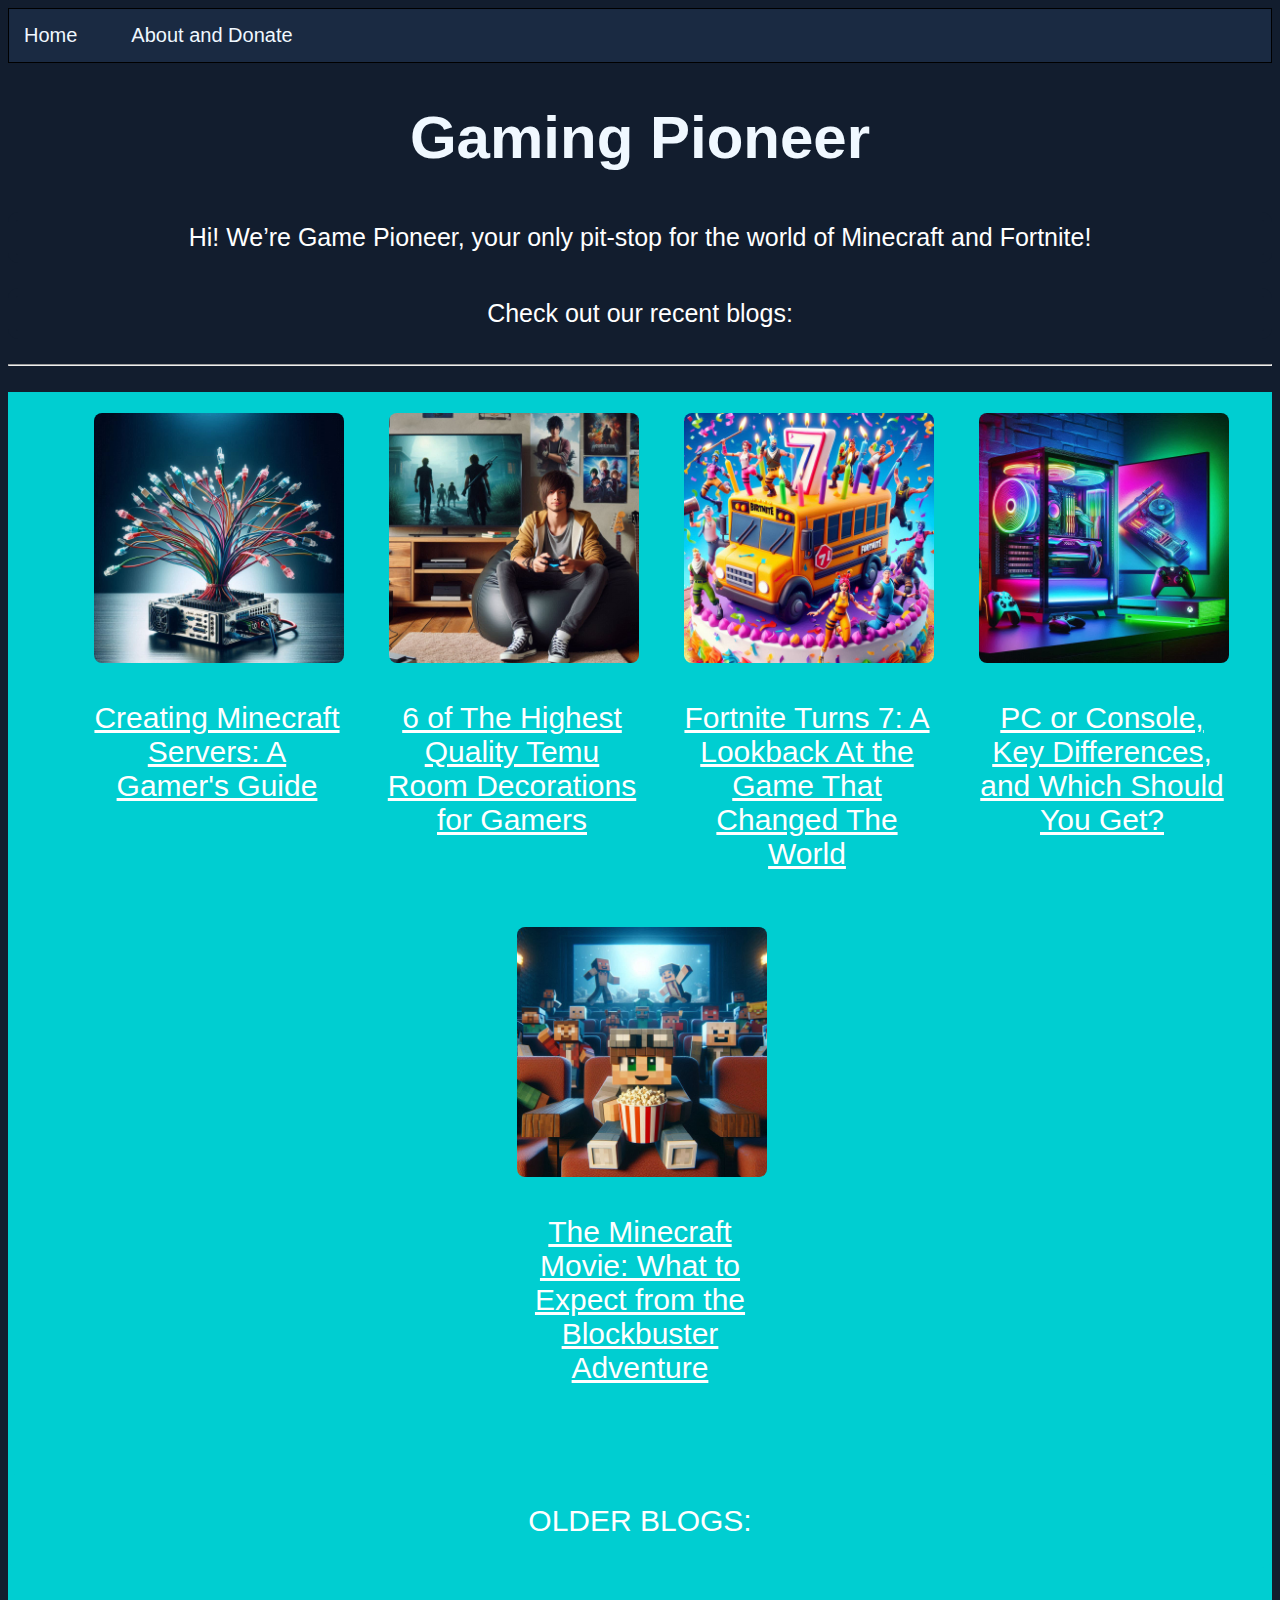
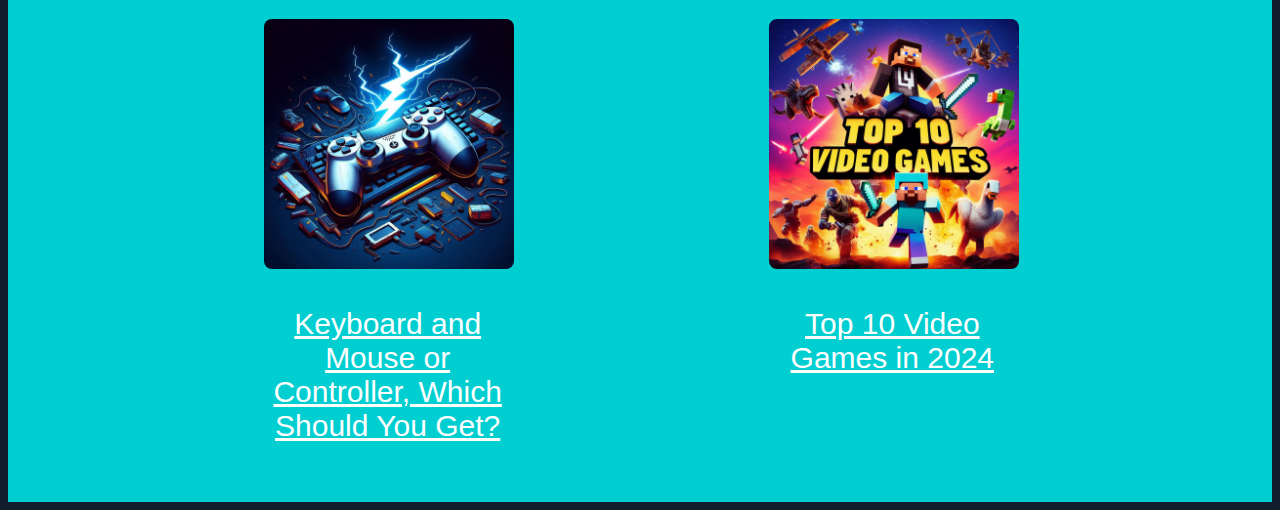
<file: index.html>
<!DOCTYPE html>
<html lang="en">
<head>
    <title>Home - Gaming Pioneer</title>
    <meta name="google-adsense-account" content="ca-pub-6951443148000766">
    <meta name="viewport" content="width=device-width, initial-scale=1.0">
    <meta title="Home - Gaming Pioneer">
    <meta name="description" content="Welcome to Gaming Pioneer, your one-stop shop for Minecraft and Fortnite news and updates.">
    <link rel="stylesheet" href="style.css">
    <link rel="icon" type="image/x-icon" href="logo.png">
</head>

<body>
    <script src="searchscript.js"></script>

    <ul id="navbar">
        <li class="navbarbtn"><a class="navbartext" href="index">Home</a></li>
        <li class="navbarbtn"><a class="navbartext" href="aboutcontactdonate">About and Donate</a></li>
    </ul>

    <h1>Gaming Pioneer</h1>
    <p class="paratext">Hi! We’re Game Pioneer, your only pit-stop for the world of Minecraft and Fortnite!</p>
    <p class="paratext">Check out our recent blogs:</p>
    <hr>
    <br>
    <div class="bluebg">
        <br>
    <div class="links">
        <br>
        
        <a href="createaminecraftserver"><div class="imgtextdiv">
            <img src="createaminecraftserver.jpeg" class="imageforlinks"></img>
            <p class="linktext">Creating Minecraft Servers: A Gamer's Guide</p>
        </div></a>

        <a href="temugamingdecorations"><div class="imgtextdiv">
            <img src="temufamingdecorimg.jpeg" class="imageforlinks"></img>
            <p class="linktext">6 of The Highest Quality Temu Room Decorations for Gamers</p>
        </div></a>

        
        
        <a href="fortnite7yearlife"><div class="imgtextdiv">
            <img src="fortniteturns7img.jpeg" class="imageforlinks"></img>
            <p class="linktext">Fortnite Turns 7: A Lookback At the Game That Changed The World</p>
        </div></a>

        <a href="pcorconsole"><div class="imgtextdiv">
            <img src="pcorconsole.jpeg" class="imageforlinks"></img>
            <p class="linktext">PC or Console, Key Differences, and Which Should You Get?</p>
        </div></a>

        <a href="theminecraftmovie"><div class="imgtextdiv">
            <img src="minecraftmovieimg.jpeg" class="imageforlinks"></img>
            <p class="linktext">The Minecraft Movie: What to Expect from the Blockbuster Adventure</p>
        </div></a>

       </div>
       <p style="font-size: 30px; font-family: Arial, Helvetica, sans-serif; border: darkturquoise; background-color: darkturquoise; padding: 30px; text-align: center;">OLDER BLOGS:</p>
       <br>
       <div class="links">

        <a href="kbmvscontroller"><div class="imgtextdiv">
            <img src="kbmvscontrollerimg.jpeg" class="imageforlinks"></img>
            <p class="linktext">Keyboard and Mouse or Controller, Which Should You Get?</p>
        </div></a>
        
        <a href="top10videogames"><div class="imgtextdiv">
            <img src="toptenvideogamesimg.jpeg" class="imageforlinks"></img>
            <p class="linktext">Top 10 Video Games in 2024</p>
        </div></a>

        </div>
    
    </div>
          
</div>
</body>

</html>
</file>
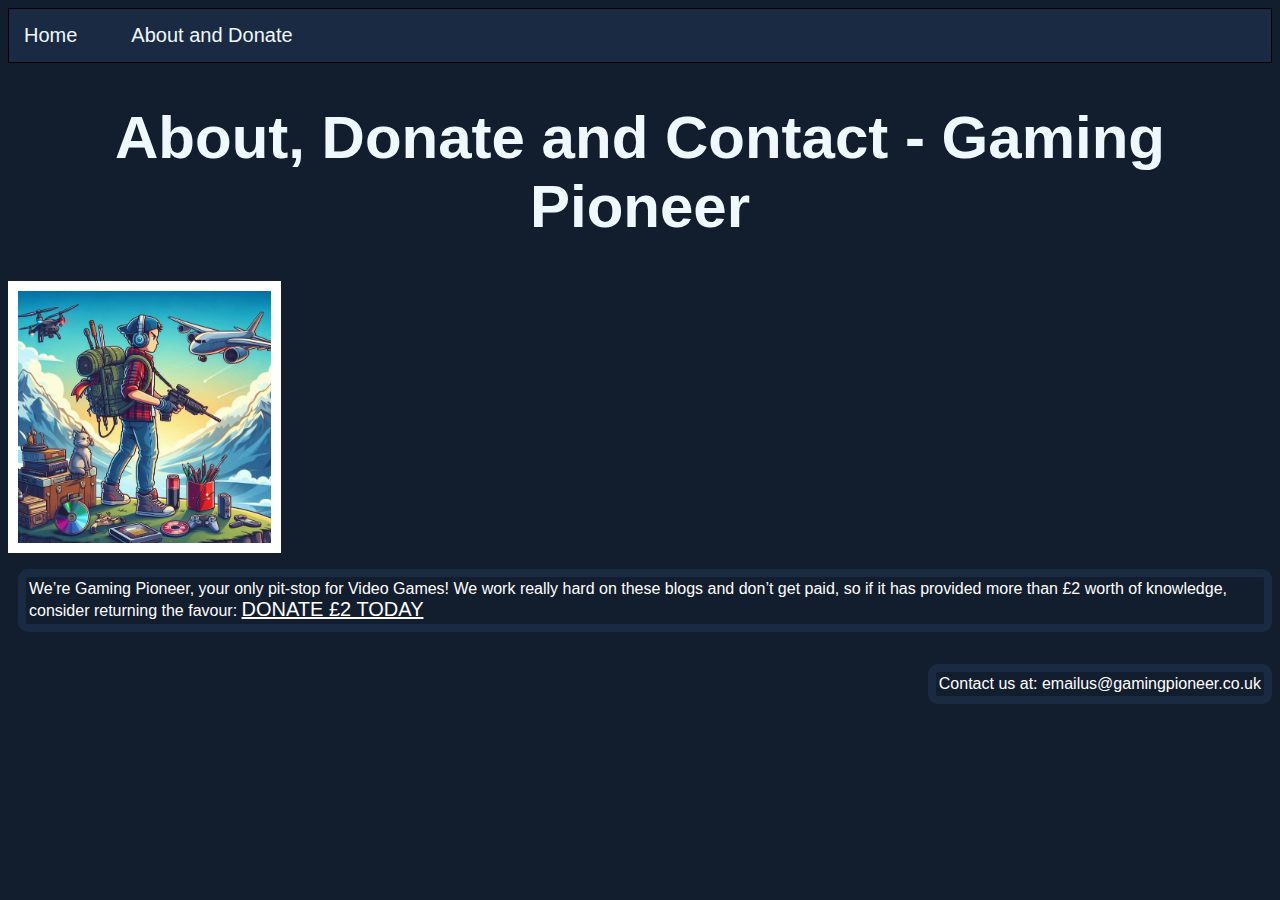
<file: aboutcontactdonate.html>
<!DOCTYPE html>
<html lang="en">
<head>
    <meta charset="UTF-8">
    <meta name="viewport" content="width=device-width, initial-scale=1.0">
    <meta name="google-adsense-account" content="ca-pub-6951443148000766">
    <title>About and Donate - Gaming Pioneer</title>
    <meta name="viewport" content="width=device-width, initial-scale=1.0">
    <link rel="icon" type="image/x-icon" href="logo.png">
    <link rel="stylesheet" href="style.css">
</head>
<body>

    <ul id="navbar">
        <li class="navbarbtn"><a class="navbartext" href="index">Home</a></li>
        <li class="navbarbtn"><a class="navbartext" href="aboutcontactdonate">About and Donate</a></li>

    </ul>

    <h1>About, Donate and Contact - Gaming Pioneer</h1>
    <img src="aboutpageimg.png" style="border: solid white 10px; height: 20%; width: 20%; float: left; display: block;">
    <p style="float: right; margin-left: 10px; display: block;">We’re Gaming Pioneer, your only pit-stop for Video Games! We work really hard on these blogs and don’t get paid, so if it has provided more than £2 worth of knowledge, consider returning the favour: <a href="https://buy.stripe.com/14k9AB5rc1jb6IgbII"> DONATE £2 TODAY</a></a></p>
    <p style="float: right; margin-left: 10px; display: block;">Contact us at: emailus@gamingpioneer.co.uk</p>

</body>
</html>
</file>
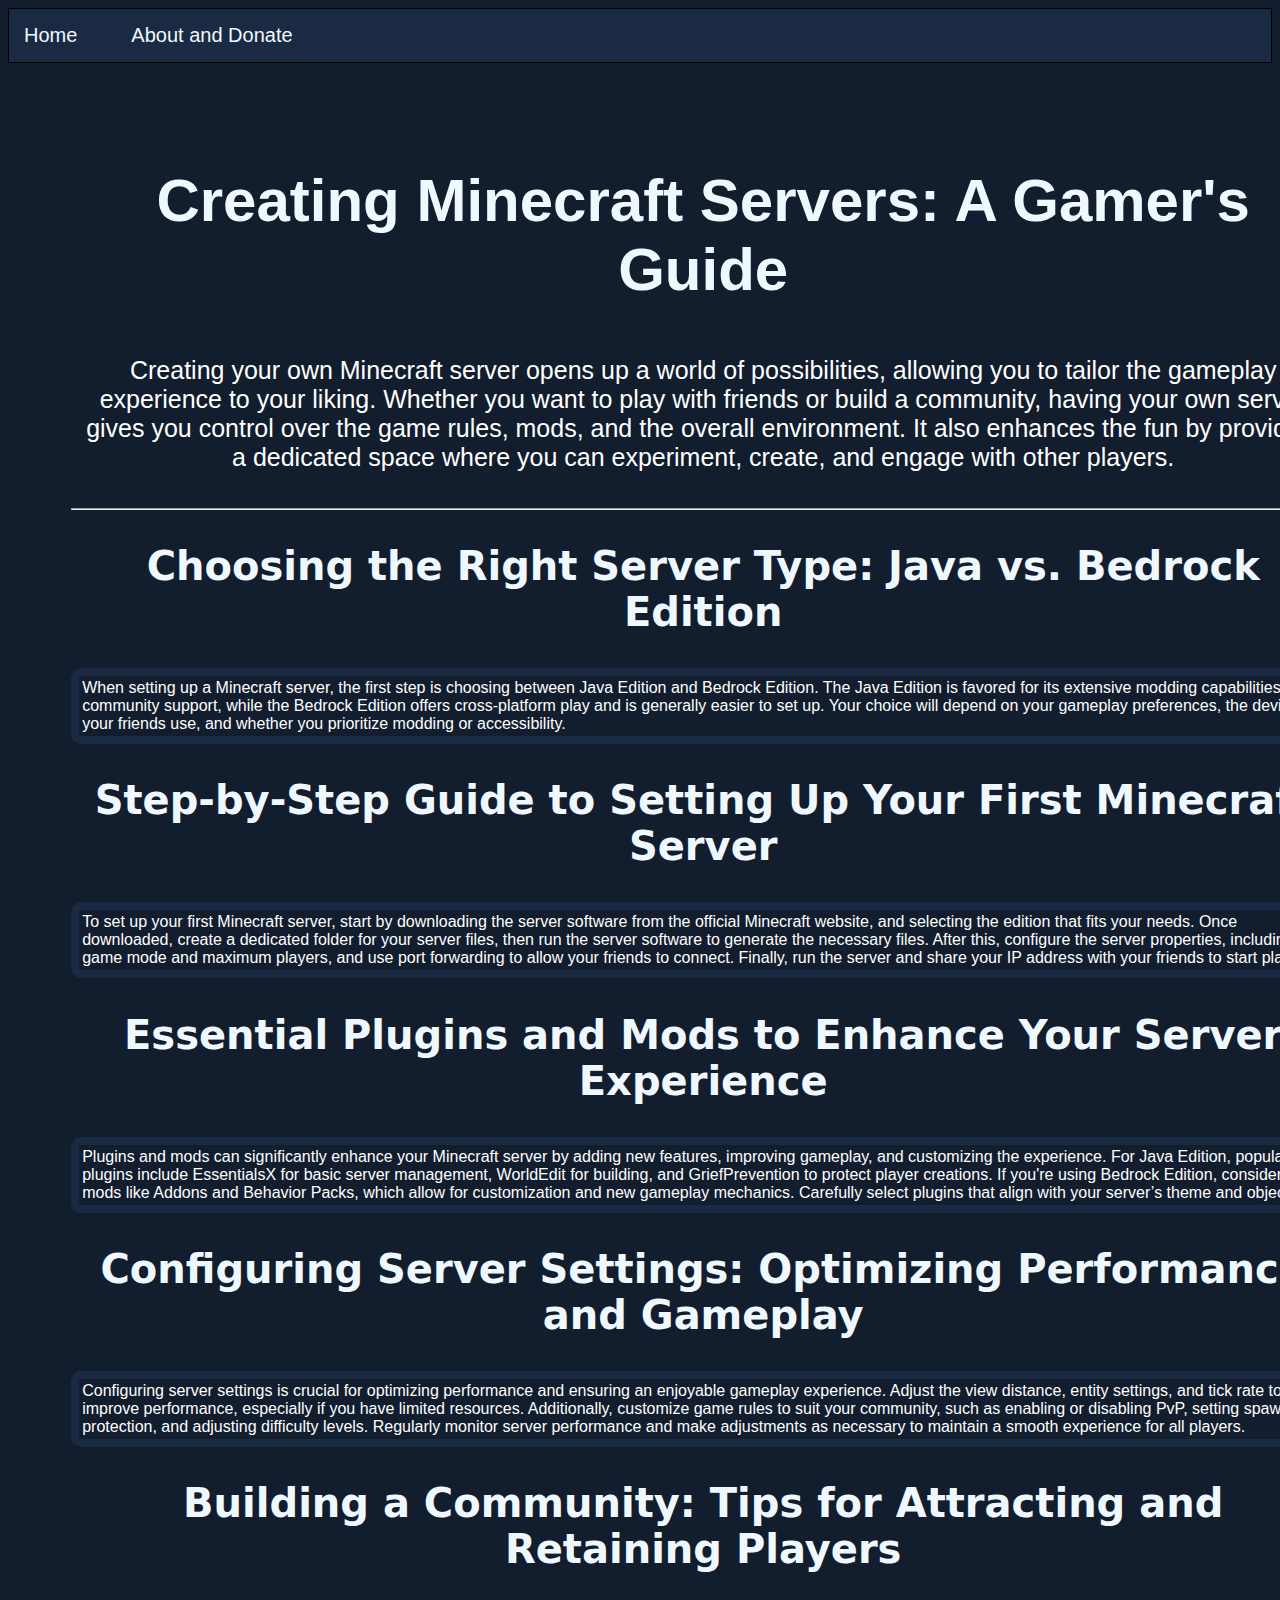
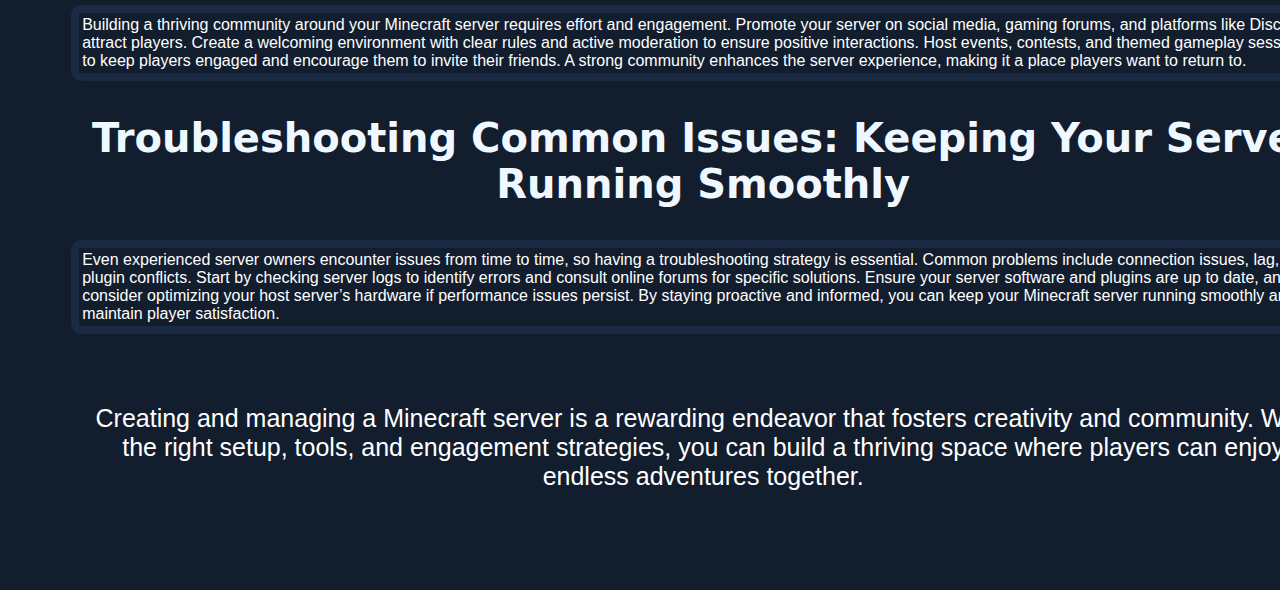
<file: createaminecraftserver.html>
<!DOCTYPE html>
<head>
    <title>The Minecraft Movie - Gaming Pioneer</title>
    <link rel="stylesheet" href="style.css">
    <meta name="viewport" content="width=device-width, initial-scale=1.0">
    <meta name="google-adsense-account" content="ca-pub-6951443148000766">
    <link rel="icon" type="image/x-icon" href="logo.png">
</head>

<body>

    <ul id="navbar">
        <li class="navbarbtn"><a class="navbartext" href="index">Home</a></li>
        <li class="navbarbtn"><a class="navbartext" href="aboutcontactdonate">About and Donate</a></li>

    </ul>


    <div class="subject">

    <h1>Creating Minecraft Servers: A Gamer's Guide</h1>
    <p class="paratext">Creating your own Minecraft server opens up a world of possibilities, allowing you to tailor the gameplay experience to your liking. Whether you want to play with friends or build a community, having your own server gives you control over the game rules, mods, and the overall environment. It also enhances the fun by providing a dedicated space where you can experiment, create, and engage with other players.</p>
    <hr>
    <div class="mainblogwriting">
        <h2>Choosing the Right Server Type: Java vs. Bedrock Edition</h2>
        <p>When setting up a Minecraft server, the first step is choosing between Java Edition and Bedrock Edition. The Java Edition is favored for its extensive modding capabilities and community support, while the Bedrock Edition offers cross-platform play and is generally easier to set up. Your choice will depend on your gameplay preferences, the devices your friends use, and whether you prioritize modding or accessibility.</p>
        <h2>Step-by-Step Guide to Setting Up Your First Minecraft Server</h2>
        <p>To set up your first Minecraft server, start by downloading the server software from the official Minecraft website, and selecting the edition that fits your needs. Once downloaded, create a dedicated folder for your server files, then run the server software to generate the necessary files. After this, configure the server properties, including game mode and maximum players, and use port forwarding to allow your friends to connect. Finally, run the server and share your IP address with your friends to start playing!</p>
        <h2>Essential Plugins and Mods to Enhance Your Server Experience</h2>
        <p>Plugins and mods can significantly enhance your Minecraft server by adding new features, improving gameplay, and customizing the experience. For Java Edition, popular plugins include EssentialsX for basic server management, WorldEdit for building, and GriefPrevention to protect player creations. If you're using Bedrock Edition, consider mods like Addons and Behavior Packs, which allow for customization and new gameplay mechanics. Carefully select plugins that align with your server’s theme and objectives.</p>
        <h2>Configuring Server Settings: Optimizing Performance and Gameplay</h2>
        <p>Configuring server settings is crucial for optimizing performance and ensuring an enjoyable gameplay experience. Adjust the view distance, entity settings, and tick rate to improve performance, especially if you have limited resources. Additionally, customize game rules to suit your community, such as enabling or disabling PvP, setting spawn protection, and adjusting difficulty levels. Regularly monitor server performance and make adjustments as necessary to maintain a smooth experience for all players.</p>
        <h2>Building a Community: Tips for Attracting and Retaining Players</h2>
        <p>Building a thriving community around your Minecraft server requires effort and engagement. Promote your server on social media, gaming forums, and platforms like Discord to attract players. Create a welcoming environment with clear rules and active moderation to ensure positive interactions. Host events, contests, and themed gameplay sessions to keep players engaged and encourage them to invite their friends. A strong community enhances the server experience, making it a place players want to return to.</p>
        <h2>Troubleshooting Common Issues: Keeping Your Server Running Smoothly</h2>
        <p>Even experienced server owners encounter issues from time to time, so having a troubleshooting strategy is essential. Common problems include connection issues, lag, and plugin conflicts. Start by checking server logs to identify errors and consult online forums for specific solutions. Ensure your server software and plugins are up to date, and consider optimizing your host server’s hardware if performance issues persist. By staying proactive and informed, you can keep your Minecraft server running smoothly and maintain player satisfaction.</p>

    <br>

</div>
<p class="paratext">
    Creating and managing a Minecraft server is a rewarding endeavor that fosters creativity and community. With the right setup, tools, and engagement strategies, you can build a thriving space where players can enjoy endless adventures together.</p>
    </div>


</body>
</html>
</file>
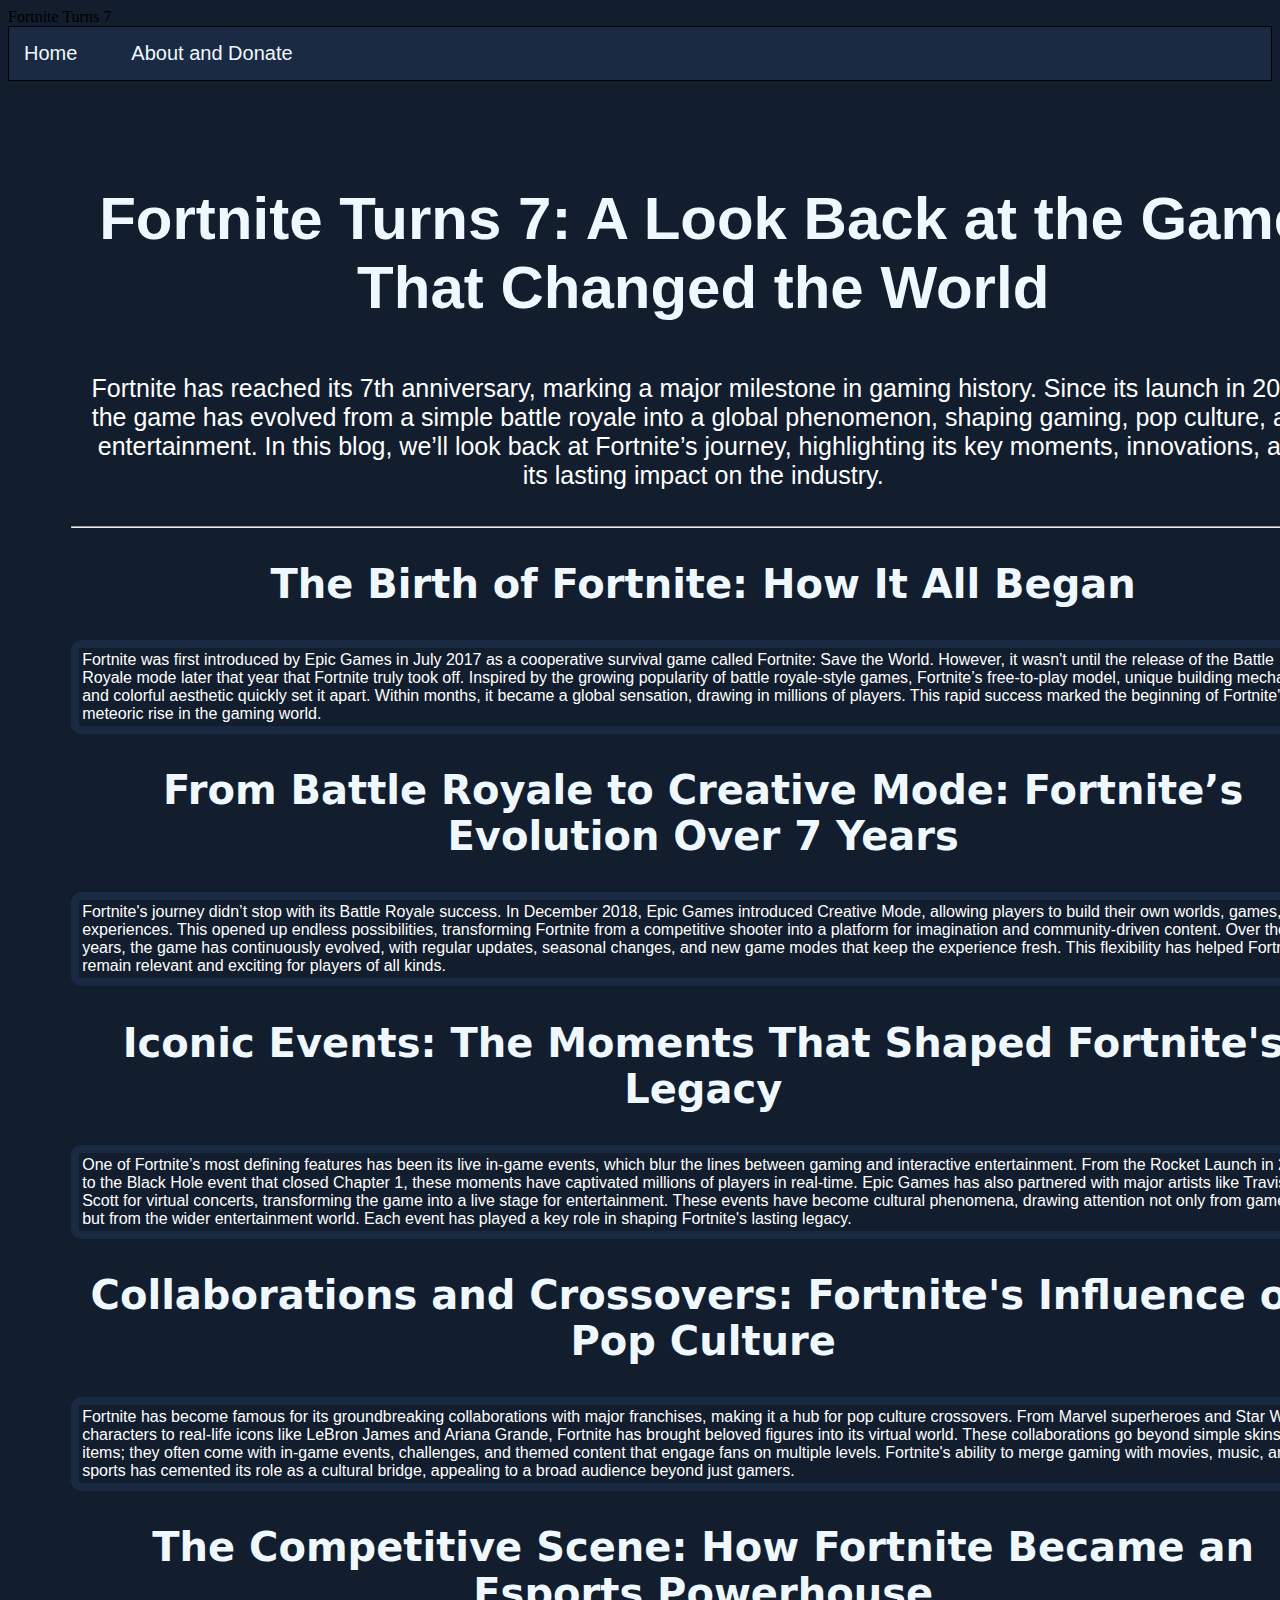
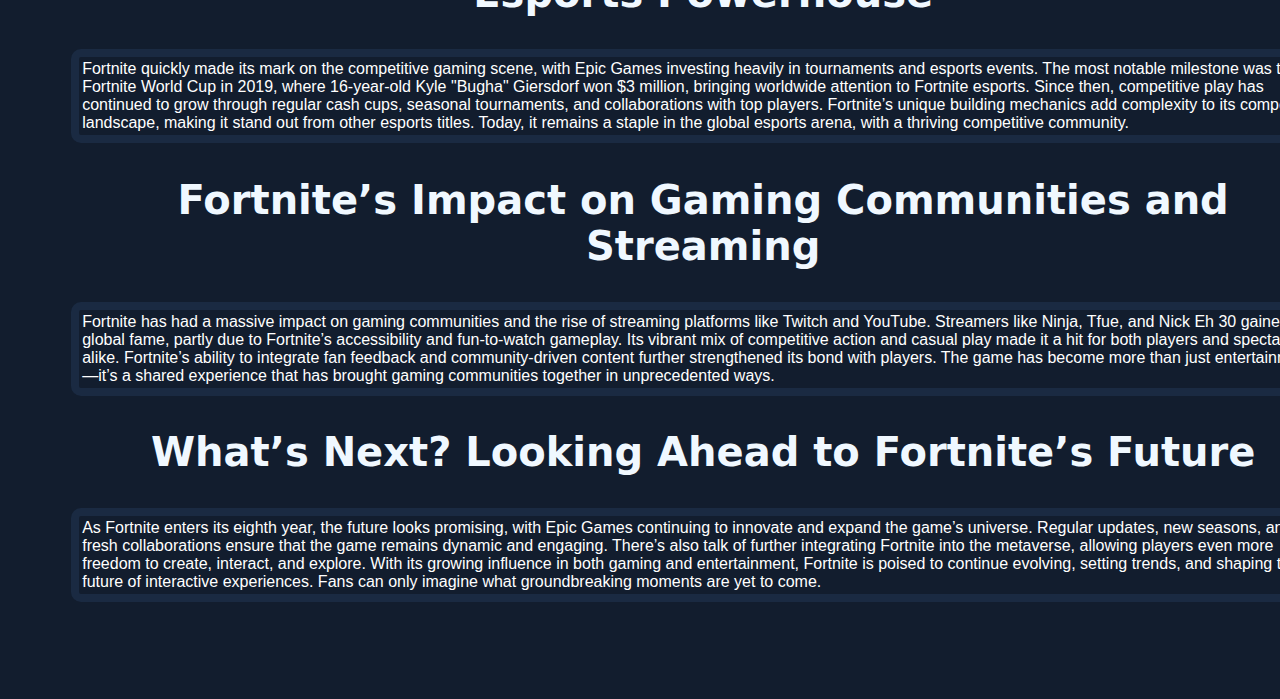
<file: fortnite7yearlife.html>
<!DOCTYPE html>
<head>
    <title>Fortnite Turns 7 - Gaming Pioneer</title>
    <link rel="stylesheet" href="style.css">
    <meta-title>Fortnite Turns 7</meta-title>
    <meta name="viewport" content="width=device-width, initial-scale=1.0">
    <meta name="google-adsense-account" content="ca-pub-6951443148000766">
    <link rel="icon" type="image/x-icon" href="logo.png">
</head>

<body>
    
    <ul id="navbar">
        <li class="navbarbtn"><a class="navbartext" href="index">Home</a></li>
        <li class="navbarbtn"><a class="navbartext" href="aboutcontactdonate">About and Donate</a></li>

    </ul>



    <div class="subject">

    <h1>Fortnite Turns 7: A Look Back at the Game That Changed the World</h1>
    <p class="paratext">Fortnite has reached its 7th anniversary, marking a major milestone in gaming history. Since its launch in 2017, the game has evolved from a simple battle royale into a global phenomenon, shaping gaming, pop culture, and entertainment. In this blog, we’ll look back at Fortnite’s journey, highlighting its key moments, innovations, and its lasting impact on the industry.</p>
    <hr>
    <div class="mainblogwriting">
<h2>The Birth of Fortnite: How It All Began</h2>
<p>Fortnite was first introduced by Epic Games in July 2017 as a cooperative survival game called Fortnite: Save the World. However, it wasn't until the release of the Battle Royale mode later that year that Fortnite truly took off. Inspired by the growing popularity of battle royale-style games, Fortnite’s free-to-play model, unique building mechanics, and colorful aesthetic quickly set it apart. Within months, it became a global sensation, drawing in millions of players. This rapid success marked the beginning of Fortnite's meteoric rise in the gaming world.</p>
<h2>From Battle Royale to Creative Mode: Fortnite’s Evolution Over 7 Years</h2>
<p>Fortnite's journey didn’t stop with its Battle Royale success. In December 2018, Epic Games introduced Creative Mode, allowing players to build their own worlds, games, and experiences. This opened up endless possibilities, transforming Fortnite from a competitive shooter into a platform for imagination and community-driven content. Over the years, the game has continuously evolved, with regular updates, seasonal changes, and new game modes that keep the experience fresh. This flexibility has helped Fortnite remain relevant and exciting for players of all kinds.</p>
<script async src="https://pagead2.googlesyndication.com/pagead/js/adsbygoogle.js?client=ca-pub-6951443148000766"
     crossorigin="anonymous"></script>
<h2>Iconic Events: The Moments That Shaped Fortnite's Legacy</h2>
<p>One of Fortnite’s most defining features has been its live in-game events, which blur the lines between gaming and interactive entertainment. From the Rocket Launch in 2018 to the Black Hole event that closed Chapter 1, these moments have captivated millions of players in real-time. Epic Games has also partnered with major artists like Travis Scott for virtual concerts, transforming the game into a live stage for entertainment. These events have become cultural phenomena, drawing attention not only from gamers but from the wider entertainment world. Each event has played a key role in shaping Fortnite's lasting legacy.</p>
<h2>Collaborations and Crossovers: Fortnite's Influence on Pop Culture</h2>
<p>Fortnite has become famous for its groundbreaking collaborations with major franchises, making it a hub for pop culture crossovers. From Marvel superheroes and Star Wars characters to real-life icons like LeBron James and Ariana Grande, Fortnite has brought beloved figures into its virtual world. These collaborations go beyond simple skins or items; they often come with in-game events, challenges, and themed content that engage fans on multiple levels. Fortnite's ability to merge gaming with movies, music, and sports has cemented its role as a cultural bridge, appealing to a broad audience beyond just gamers.</p>
<h2>The Competitive Scene: How Fortnite Became an Esports Powerhouse</h2>
<p>Fortnite quickly made its mark on the competitive gaming scene, with Epic Games investing heavily in tournaments and esports events. The most notable milestone was the Fortnite World Cup in 2019, where 16-year-old Kyle "Bugha" Giersdorf won $3 million, bringing worldwide attention to Fortnite esports. Since then, competitive play has continued to grow through regular cash cups, seasonal tournaments, and collaborations with top players. Fortnite’s unique building mechanics add complexity to its competitive landscape, making it stand out from other esports titles. Today, it remains a staple in the global esports arena, with a thriving competitive community.</p>
<script async src="https://pagead2.googlesyndication.com/pagead/js/adsbygoogle.js?client=ca-pub-6951443148000766"
     crossorigin="anonymous"></script>
<h2>Fortnite’s Impact on Gaming Communities and Streaming</h2>
<p>Fortnite has had a massive impact on gaming communities and the rise of streaming platforms like Twitch and YouTube. Streamers like Ninja, Tfue, and Nick Eh 30 gained global fame, partly due to Fortnite’s accessibility and fun-to-watch gameplay. Its vibrant mix of competitive action and casual play made it a hit for both players and spectators alike. Fortnite’s ability to integrate fan feedback and community-driven content further strengthened its bond with players. The game has become more than just entertainment—it’s a shared experience that has brought gaming communities together in unprecedented ways.</p>
<h2>What’s Next? Looking Ahead to Fortnite’s Future</h2>
<p>As Fortnite enters its eighth year, the future looks promising, with Epic Games continuing to innovate and expand the game’s universe. Regular updates, new seasons, and fresh collaborations ensure that the game remains dynamic and engaging. There’s also talk of further integrating Fortnite into the metaverse, allowing players even more freedom to create, interact, and explore. With its growing influence in both gaming and entertainment, Fortnite is poised to continue evolving, setting trends, and shaping the future of interactive experiences. Fans can only imagine what groundbreaking moments are yet to come.</p>

    <br>

    </div>
    </div>


</body>
</html>
</file>
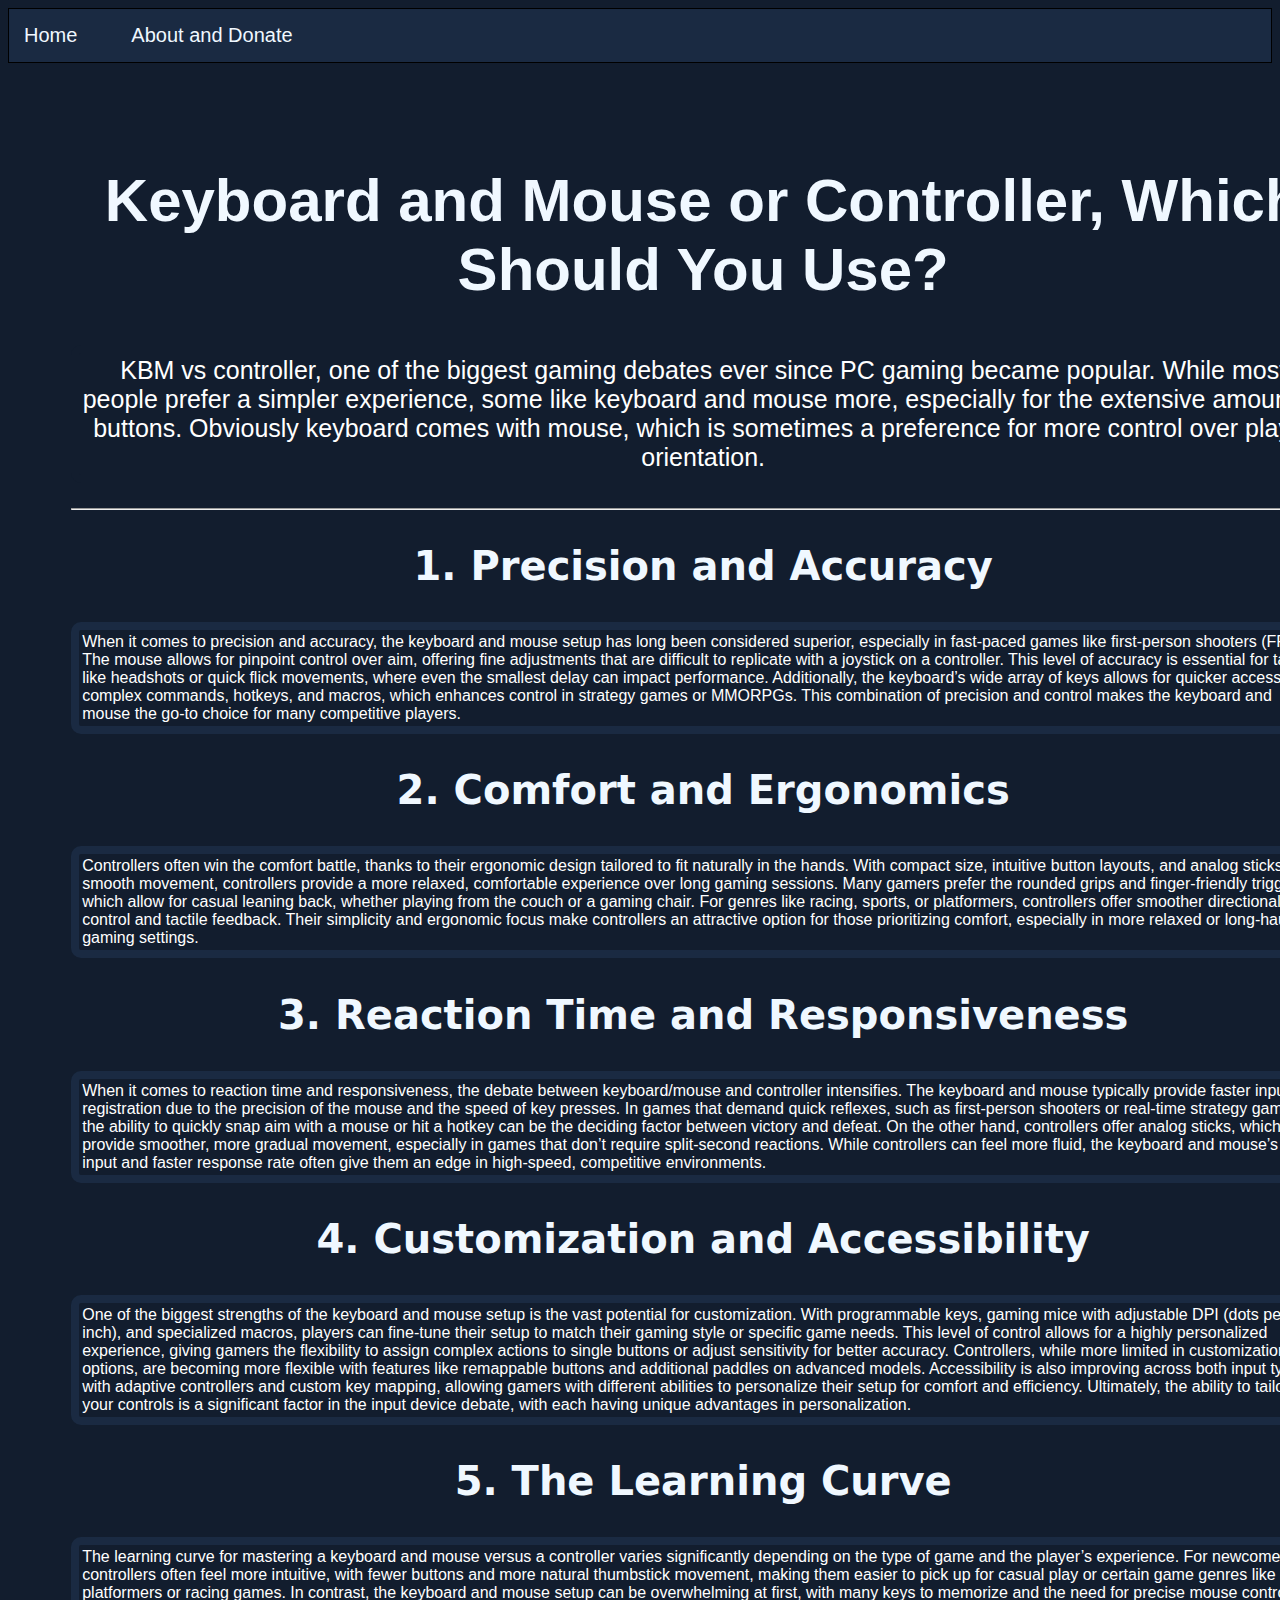
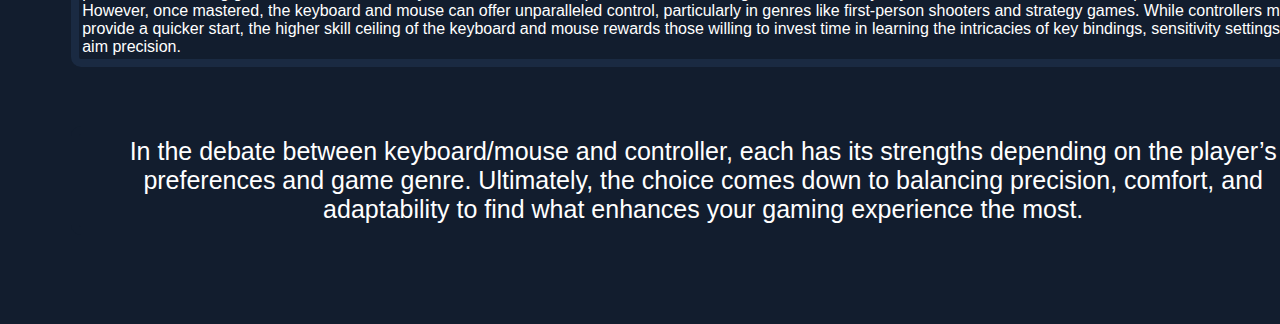
<file: kbmvscontroller.html>
<!DOCTYPE html>
<head>
    <title>KB&M or Controller - Gaming Pioneer</title>
    <link rel="stylesheet" href="style.css">
    <meta name="viewport" content="width=device-width, initial-scale=1.0">
    <meta name="google-adsense-account" content="ca-pub-6951443148000766">
    <link rel="icon" type="image/x-icon" href="logo.png">
</head>

<body>
    
    <ul id="navbar">
        <li class="navbarbtn"><a class="navbartext" href="index">Home</a></li>
        <li class="navbarbtn"><a class="navbartext" href="aboutcontactdonate">About and Donate</a></li> 

    </ul>



    <div class="subject">

    <h1>Keyboard and Mouse or Controller, Which Should You Use?</h1>
    <p class="paratext">KBM vs controller, one of the biggest gaming debates ever since PC gaming became popular. While most people prefer a simpler experience, some like keyboard and mouse more, especially for the extensive amount of buttons. Obviously keyboard comes with mouse, which is sometimes a preference for more control over player orientation.</p>
    <hr>
    <div class="mainblogwriting">
        <h2>1. Precision and Accuracy</h2>
        <p>When it comes to precision and accuracy, the keyboard and mouse setup has long been considered superior, especially in fast-paced games like first-person shooters (FPS). The mouse allows for pinpoint control over aim, offering fine adjustments that are difficult to replicate with a joystick on a controller. This level of accuracy is essential for tasks like headshots or quick flick movements, where even the smallest delay can impact performance. Additionally, the keyboard’s wide array of keys allows for quicker access to complex commands, hotkeys, and macros, which enhances control in strategy games or MMORPGs. This combination of precision and control makes the keyboard and mouse the go-to choice for many competitive players.</p>
        <script async src="https://pagead2.googlesyndication.com/pagead/js/adsbygoogle.js?client=ca-pub-6951443148000766"
     crossorigin="anonymous"></script>
        <h2>2. Comfort and Ergonomics</h2>
        <p>Controllers often win the comfort battle, thanks to their ergonomic design tailored to fit naturally in the hands. With compact size, intuitive button layouts, and analog sticks for smooth movement, controllers provide a more relaxed, comfortable experience over long gaming sessions. Many gamers prefer the rounded grips and finger-friendly triggers, which allow for casual leaning back, whether playing from the couch or a gaming chair. For genres like racing, sports, or platformers, controllers offer smoother directional control and tactile feedback. Their simplicity and ergonomic focus make controllers an attractive option for those prioritizing comfort, especially in more relaxed or long-haul gaming settings.</p>
        <h2>3. Reaction Time and Responsiveness</h2>
        <p>When it comes to reaction time and responsiveness, the debate between keyboard/mouse and controller intensifies. The keyboard and mouse typically provide faster input registration due to the precision of the mouse and the speed of key presses. In games that demand quick reflexes, such as first-person shooters or real-time strategy games, the ability to quickly snap aim with a mouse or hit a hotkey can be the deciding factor between victory and defeat. On the other hand, controllers offer analog sticks, which provide smoother, more gradual movement, especially in games that don’t require split-second reactions. While controllers can feel more fluid, the keyboard and mouse’s direct input and faster response rate often give them an edge in high-speed, competitive environments.</p>
        <script async src="https://pagead2.googlesyndication.com/pagead/js/adsbygoogle.js?client=ca-pub-6951443148000766"
     crossorigin="anonymous"></script>
        <h2>4. Customization and Accessibility</h2>
        <p>One of the biggest strengths of the keyboard and mouse setup is the vast potential for customization. With programmable keys, gaming mice with adjustable DPI (dots per inch), and specialized macros, players can fine-tune their setup to match their gaming style or specific game needs. This level of control allows for a highly personalized experience, giving gamers the flexibility to assign complex actions to single buttons or adjust sensitivity for better accuracy. Controllers, while more limited in customization options, are becoming more flexible with features like remappable buttons and additional paddles on advanced models. Accessibility is also improving across both input types, with adaptive controllers and custom key mapping, allowing gamers with different abilities to personalize their setup for comfort and efficiency. Ultimately, the ability to tailor your controls is a significant factor in the input device debate, with each having unique advantages in personalization.</p>
        <h2>5. The Learning Curve</h2>
        <p>The learning curve for mastering a keyboard and mouse versus a controller varies significantly depending on the type of game and the player’s experience. For newcomers, controllers often feel more intuitive, with fewer buttons and more natural thumbstick movement, making them easier to pick up for casual play or certain game genres like platformers or racing games. In contrast, the keyboard and mouse setup can be overwhelming at first, with many keys to memorize and the need for precise mouse control. However, once mastered, the keyboard and mouse can offer unparalleled control, particularly in genres like first-person shooters and strategy games. While controllers may provide a quicker start, the higher skill ceiling of the keyboard and mouse rewards those willing to invest time in learning the intricacies of key bindings, sensitivity settings, and aim precision.</p>

    <br>

</div>
<p class="paratext">In the debate between keyboard/mouse and controller, each has its strengths depending on the player’s preferences and game genre. Ultimately, the choice comes down to balancing precision, comfort, and adaptability to find what enhances your gaming experience the most.</p>
    </div>

<div class="sidebar-container">
    <a href="createaminecraftserver"><div class="imgtextdiv">
        <img src="createaminecraftserver.jpeg" class="imageforlinks"></img>
        <p class="linktext">Creating Minecraft Servers: A Gamer's Guide</p>
    </div></a>

    <a href="temugamingdecorations"><div class="imgtextdiv">
        <img src="temufamingdecorimg.jpeg" class="imageforlinks"></img>
        <p class="linktext">6 of The Highest Quality Temu Room Decorations for Gamers</p>
    </div></a>

    
    
    <a href="fortnite7yearlife"><div class="imgtextdiv">
        <img src="fortniteturns7img.jpeg" class="imageforlinks"></img>
        <p class="linktext">Fortnite Turns 7: A Lookback At the Game That Changed The World</p>
    </div></a>

    <a href="pcorconsole"><div class="imgtextdiv">
        <img src="pcorconsole.jpeg" class="imageforlinks"></img>
        <p class="linktext">PC or Console, Key Differences, and Which Should You Get?</p>
    </div></a>

    <a href="theminecraftmovie"><div class="imgtextdiv">
        <img src="minecraftmovieimg.jpeg" class="imageforlinks"></img>
        <p class="linktext">The Minecraft Movie: What to Expect from the Blockbuster Adventure</p>
    </div></a>

</div>

</body>
</html>
</file>
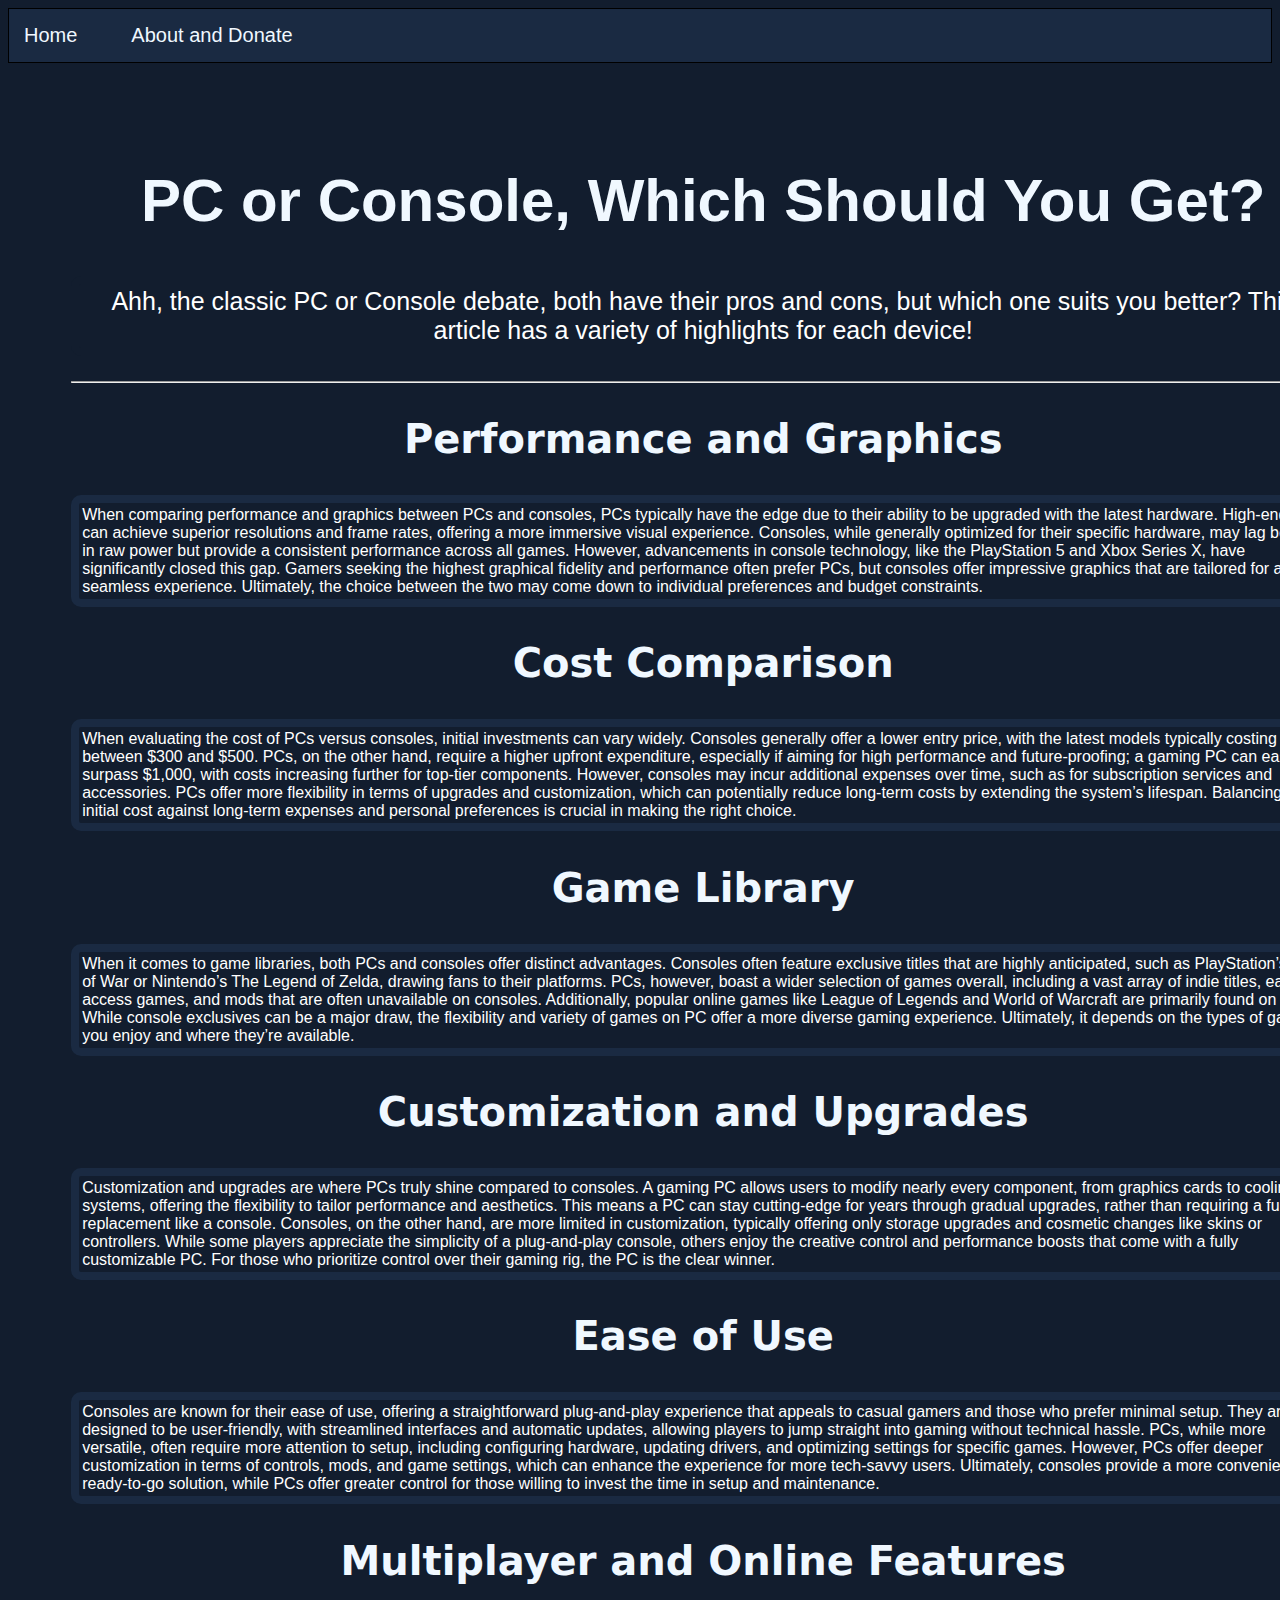
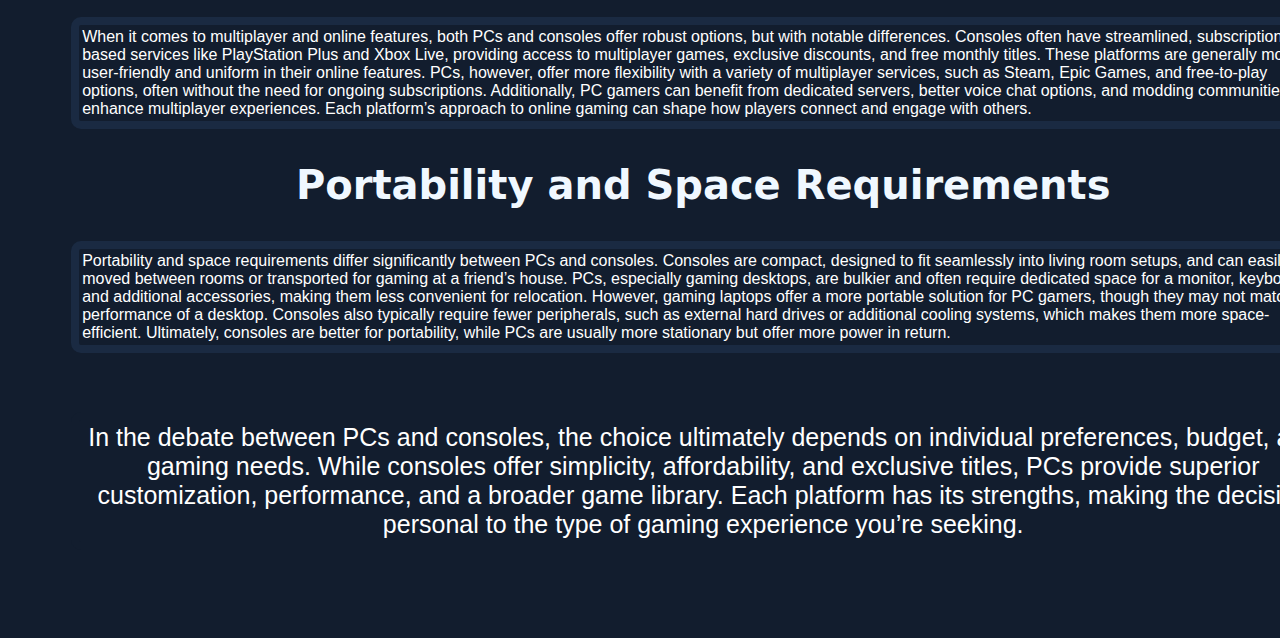
<file: pcorconsole.html>
<!DOCTYPE html>
<head>
    <title>PC or Console - Gaming Pioneer</title>
    <link rel="stylesheet" href="style.css">
    <meta name="viewport" content="width=device-width, initial-scale=1.0">
    <meta name="google-adsense-account" content="ca-pub-6951443148000766">
    <link rel="icon" type="image/x-icon" href="logo.png">
</head>

<body>
    
    <ul id="navbar">
        <li class="navbarbtn"><a class="navbartext" href="index">Home</a></li>
        <li class="navbarbtn"><a class="navbartext" href="aboutcontactdonate">About and Donate</a></li>

    </ul>



    <div class="subject">

    <h1>PC or Console, Which Should You Get?</h1>
    <p class="paratext">Ahh, the classic PC or Console debate, both have their pros and cons, but which one suits you better? This article has a variety of highlights for each device!</p>
    <hr>
    <div class="mainblogwriting">
        <h2>Performance and Graphics</h2>
        <p>When comparing performance and graphics between PCs and consoles, PCs typically have the edge due to their ability to be upgraded with the latest hardware. High-end PCs can achieve superior resolutions and frame rates, offering a more immersive visual experience. Consoles, while generally optimized for their specific hardware, may lag behind in raw power but provide a consistent performance across all games. However, advancements in console technology, like the PlayStation 5 and Xbox Series X, have significantly closed this gap. Gamers seeking the highest graphical fidelity and performance often prefer PCs, but consoles offer impressive graphics that are tailored for a seamless experience. Ultimately, the choice between the two may come down to individual preferences and budget constraints.</p>
        <h2>Cost Comparison</h2>
        <p>When evaluating the cost of PCs versus consoles, initial investments can vary widely. Consoles generally offer a lower entry price, with the latest models typically costing between $300 and $500. PCs, on the other hand, require a higher upfront expenditure, especially if aiming for high performance and future-proofing; a gaming PC can easily surpass $1,000, with costs increasing further for top-tier components. However, consoles may incur additional expenses over time, such as for subscription services and accessories. PCs offer more flexibility in terms of upgrades and customization, which can potentially reduce long-term costs by extending the system’s lifespan. Balancing the initial cost against long-term expenses and personal preferences is crucial in making the right choice.</p>
        <script async src="https://pagead2.googlesyndication.com/pagead/js/adsbygoogle.js?client=ca-pub-6951443148000766"
     crossorigin="anonymous"></script>
        <h2>Game Library</h2>
        <p>When it comes to game libraries, both PCs and consoles offer distinct advantages. Consoles often feature exclusive titles that are highly anticipated, such as PlayStation’s God of War or Nintendo’s The Legend of Zelda, drawing fans to their platforms. PCs, however, boast a wider selection of games overall, including a vast array of indie titles, early access games, and mods that are often unavailable on consoles. Additionally, popular online games like League of Legends and World of Warcraft are primarily found on PC. While console exclusives can be a major draw, the flexibility and variety of games on PC offer a more diverse gaming experience. Ultimately, it depends on the types of games you enjoy and where they’re available.</p>
        <h2>Customization and Upgrades</h2>
        <p>Customization and upgrades are where PCs truly shine compared to consoles. A gaming PC allows users to modify nearly every component, from graphics cards to cooling systems, offering the flexibility to tailor performance and aesthetics. This means a PC can stay cutting-edge for years through gradual upgrades, rather than requiring a full replacement like a console. Consoles, on the other hand, are more limited in customization, typically offering only storage upgrades and cosmetic changes like skins or controllers. While some players appreciate the simplicity of a plug-and-play console, others enjoy the creative control and performance boosts that come with a fully customizable PC. For those who prioritize control over their gaming rig, the PC is the clear winner.</p>
        <h2>Ease of Use</h2>
        <p>Consoles are known for their ease of use, offering a straightforward plug-and-play experience that appeals to casual gamers and those who prefer minimal setup. They are designed to be user-friendly, with streamlined interfaces and automatic updates, allowing players to jump straight into gaming without technical hassle. PCs, while more versatile, often require more attention to setup, including configuring hardware, updating drivers, and optimizing settings for specific games. However, PCs offer deeper customization in terms of controls, mods, and game settings, which can enhance the experience for more tech-savvy users. Ultimately, consoles provide a more convenient, ready-to-go solution, while PCs offer greater control for those willing to invest the time in setup and maintenance.</p>
        <script async src="https://pagead2.googlesyndication.com/pagead/js/adsbygoogle.js?client=ca-pub-6951443148000766"
     crossorigin="anonymous"></script>
        <h2>Multiplayer and Online Features</h2>
        <p>When it comes to multiplayer and online features, both PCs and consoles offer robust options, but with notable differences. Consoles often have streamlined, subscription-based services like PlayStation Plus and Xbox Live, providing access to multiplayer games, exclusive discounts, and free monthly titles. These platforms are generally more user-friendly and uniform in their online features. PCs, however, offer more flexibility with a variety of multiplayer services, such as Steam, Epic Games, and free-to-play options, often without the need for ongoing subscriptions. Additionally, PC gamers can benefit from dedicated servers, better voice chat options, and modding communities that enhance multiplayer experiences. Each platform’s approach to online gaming can shape how players connect and engage with others.</p>
        <h2>Portability and Space Requirements</h2>
        <p>Portability and space requirements differ significantly between PCs and consoles. Consoles are compact, designed to fit seamlessly into living room setups, and can easily be moved between rooms or transported for gaming at a friend’s house. PCs, especially gaming desktops, are bulkier and often require dedicated space for a monitor, keyboard, and additional accessories, making them less convenient for relocation. However, gaming laptops offer a more portable solution for PC gamers, though they may not match the performance of a desktop. Consoles also typically require fewer peripherals, such as external hard drives or additional cooling systems, which makes them more space-efficient. Ultimately, consoles are better for portability, while PCs are usually more stationary but offer more power in return.</p>

    <br>

</div>
<p class="paratext">In the debate between PCs and consoles, the choice ultimately depends on individual preferences, budget, and gaming needs. While consoles offer simplicity, affordability, and exclusive titles, PCs provide superior customization, performance, and a broader game library. Each platform has its strengths, making the decision personal to the type of gaming experience you’re seeking.</p>
    </div>


</body>
</html>
</file>
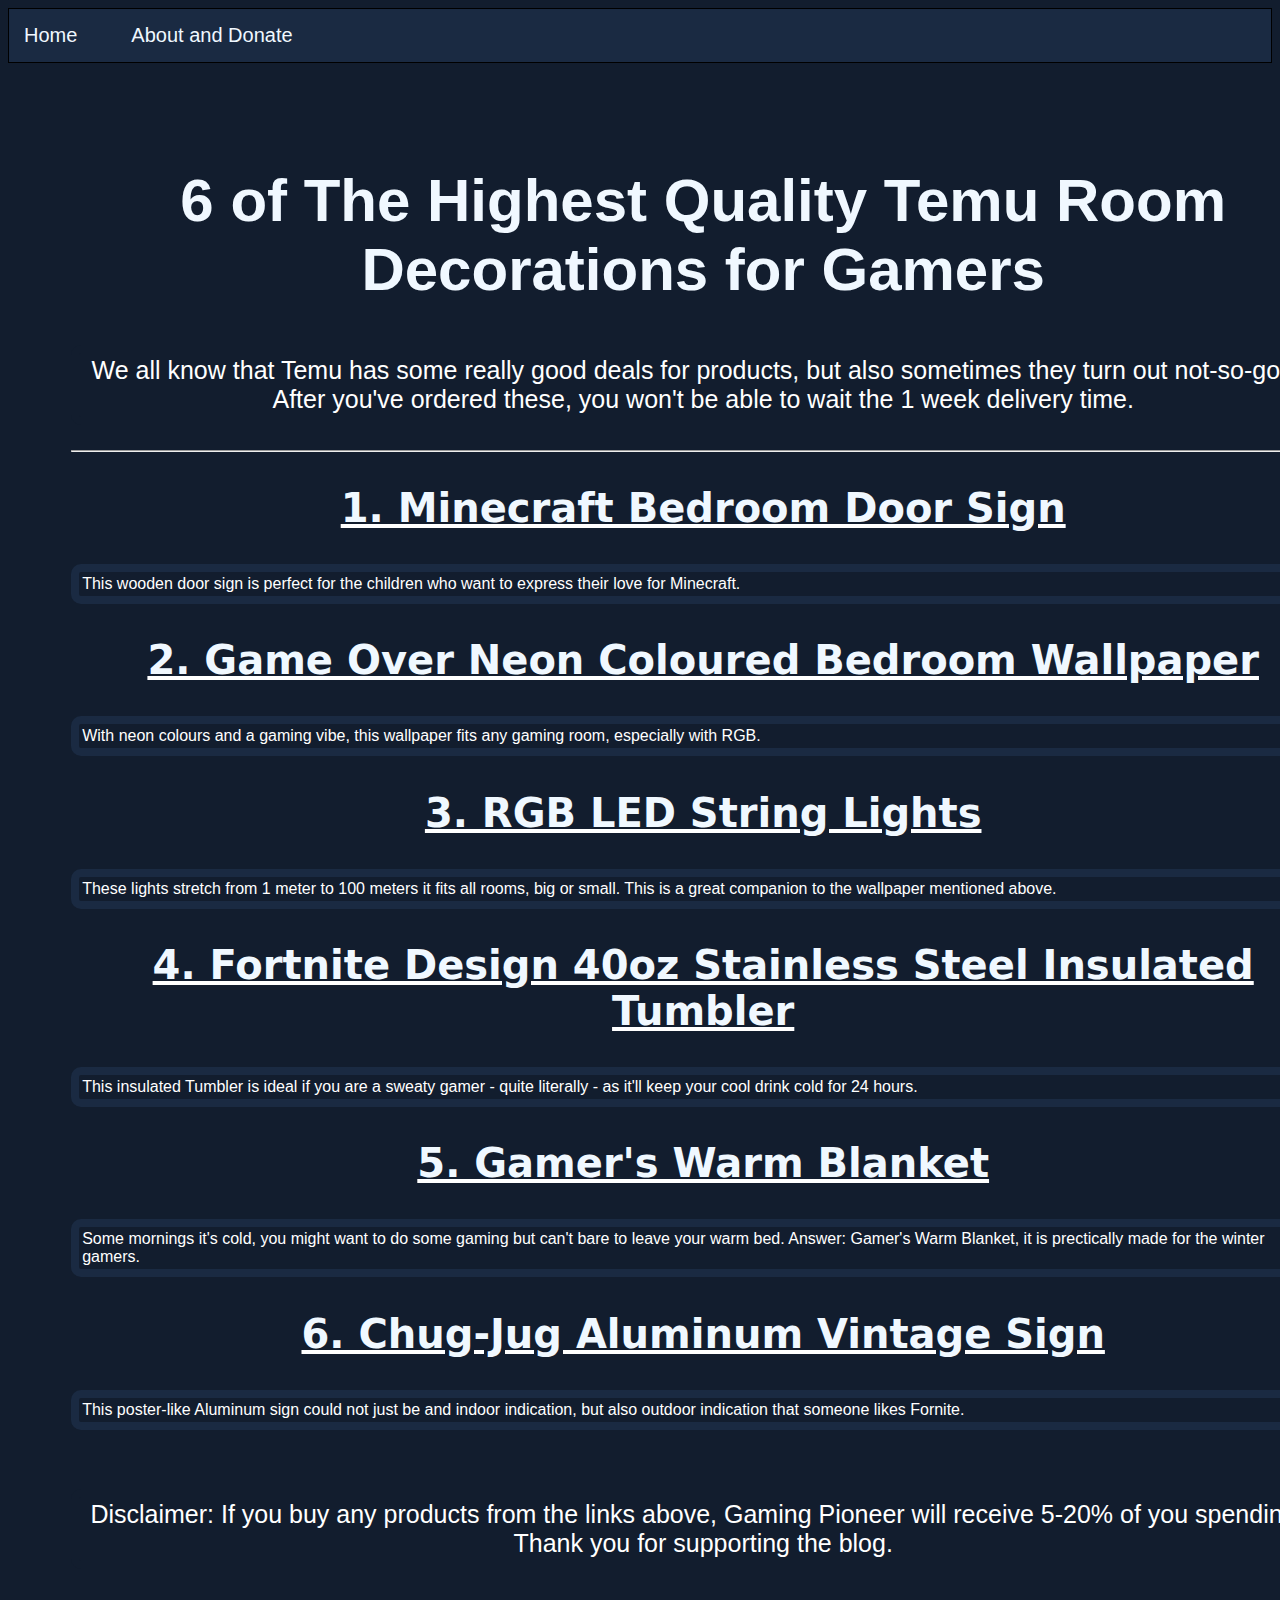
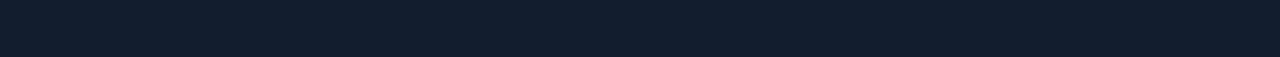
<file: temugamingdecorations.html>
<!DOCTYPE html>
<head>
    <title>Temu Gaming Decorations - Gaming Pioneer</title>
    <link rel="stylesheet" href="style.css">
    <meta name="viewport" content="width=device-width, initial-scale=1.0">
    <meta name="google-adsense-account" content="ca-pub-6951443148000766">
    <link rel="icon" type="image/x-icon" href="logo.png">
</head>

<body>
    
    <ul id="navbar">
        <li class="navbarbtn"><a class="navbartext" href="index">Home</a></li>
        <li class="navbarbtn"><a class="navbartext" href="aboutcontactdonate">About and Donate</a></li>

    </ul>



    <div class="subject">

    <h1>6 of The Highest Quality Temu Room Decorations for Gamers</h1>
    <p class="paratext">We all know that Temu has some really good deals for products, but also sometimes they turn out not-so-good. After you've ordered these, you won't be able to wait the 1 week delivery time.</p>
    <hr>
    <div class="mainblogwriting">
        <a href="https://temu.to/k/eijy83e6wxx" class="affiliatelinks"><h2>1. Minecraft Bedroom Door Sign</h2></a>
        <p>This wooden door sign is perfect for the children who want to express their love for Minecraft.</p>
        <a href="https://temu.to/k/ep24bcfr8n9" class="affiliatelinks"><h2>2. Game Over Neon Coloured Bedroom Wallpaper</h2></a>
        <p>With neon colours and a gaming vibe, this wallpaper fits any gaming room, especially with RGB.</p>
        <a href="https://temu.to/k/eo9tb2sxzn0" class="affiliatelinks"><h2>3. RGB LED String Lights</h2></a>
        <p>These lights stretch from 1 meter to 100 meters it fits all rooms, big or small. This is a great companion to the wallpaper mentioned above.</p>
        <a href="https://temu.to/k/ey7us4lwela" class="affiliatelinks"><h2>4. Fortnite Design 40oz Stainless Steel Insulated Tumbler</h2></a>
        <p>This insulated Tumbler is ideal if you are a sweaty gamer - quite literally - as it'll keep your cool drink cold for 24 hours.</p>
        <a href="https://temu.to/k/e4fjwl71ls7" class="affiliatelinks"><h2>5. Gamer's Warm Blanket</h2></a>
        <p>Some mornings it's cold, you might want to do some gaming but can't bare to leave your warm bed. Answer: Gamer's Warm Blanket, it is prectically made for the winter gamers.</p>
        <a href="https://temu.to/k/eqtos9gynin" class="affiliatelinks"><h2>6. Chug-Jug Aluminum Vintage Sign</h2></a>
        <p>This poster-like Aluminum sign could not just be and indoor indication, but also outdoor indication that someone likes Fornite.</p>
    <br>

</div>
<p class="paratext">Disclaimer: If you buy any products from the links above, Gaming Pioneer will receive 5-20% of you spendings. Thank you for supporting the blog.</p>
    </div>


</body>
</html>
</file>
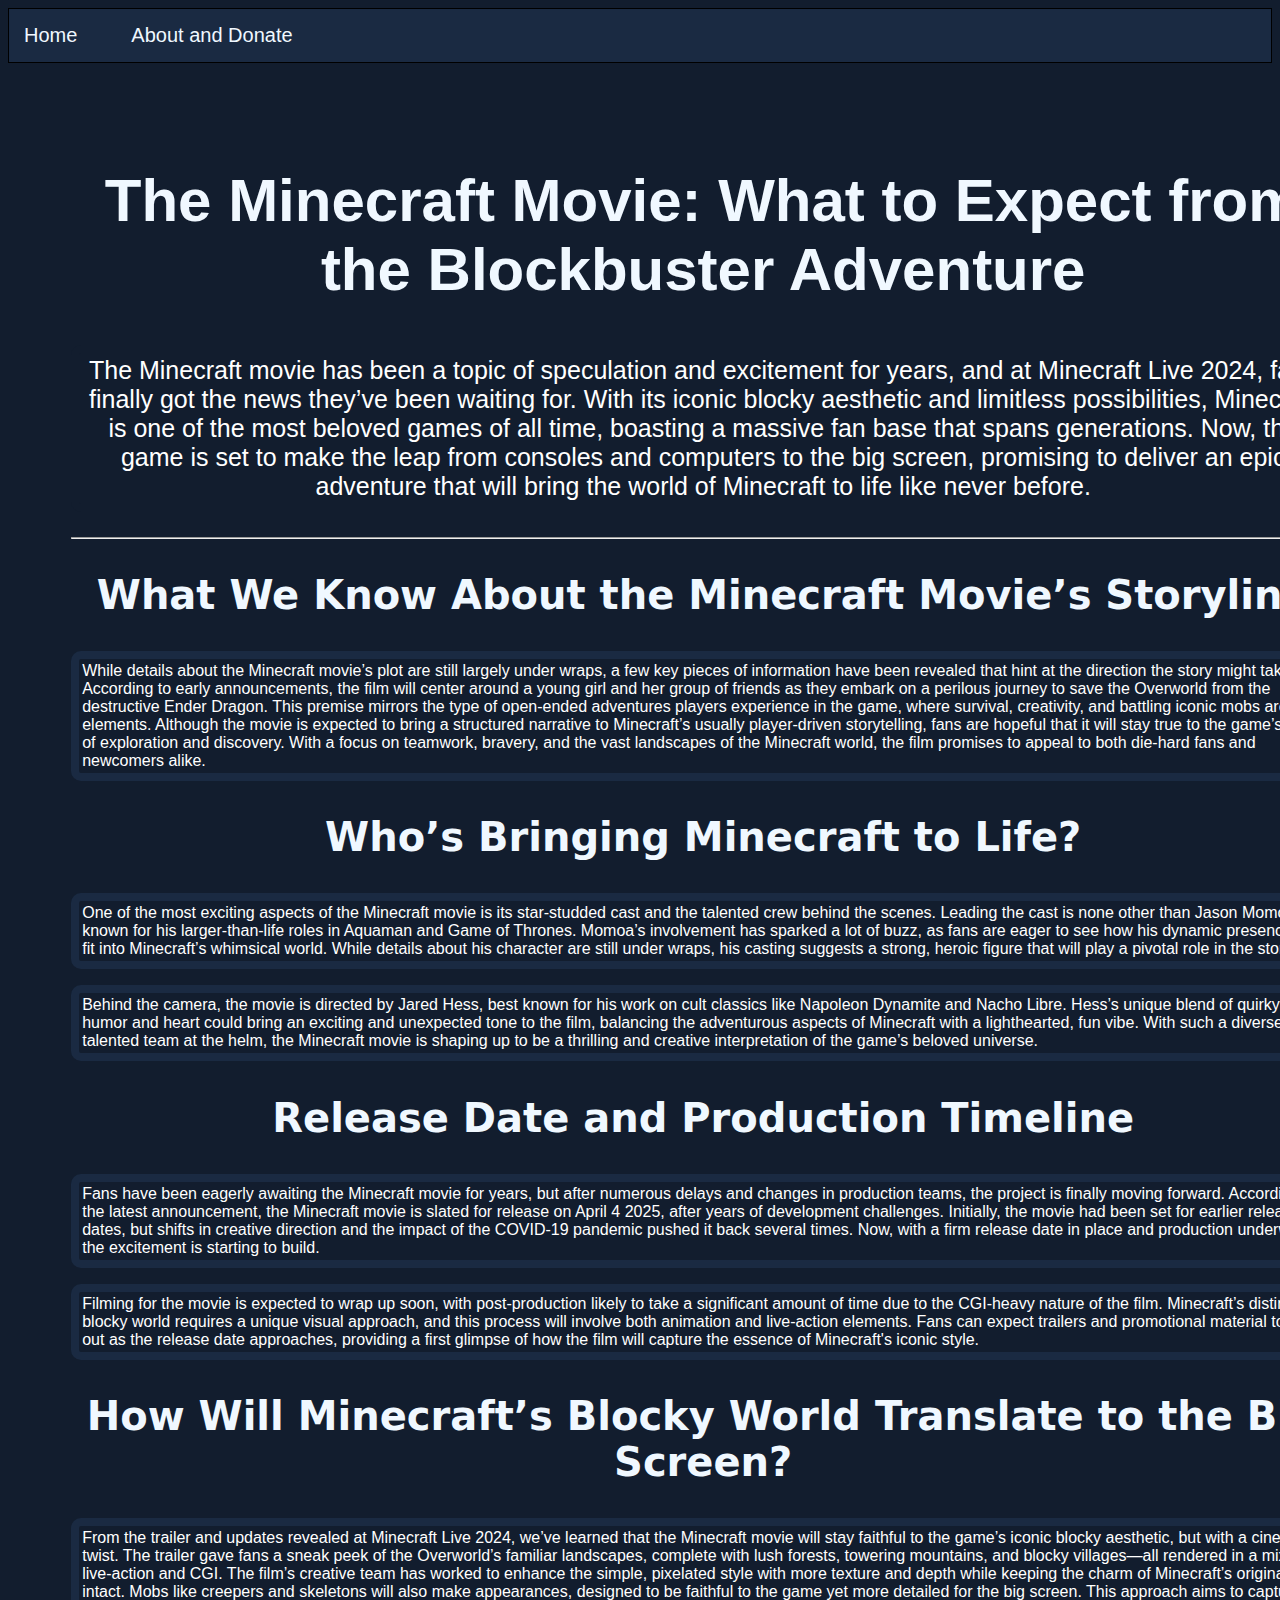
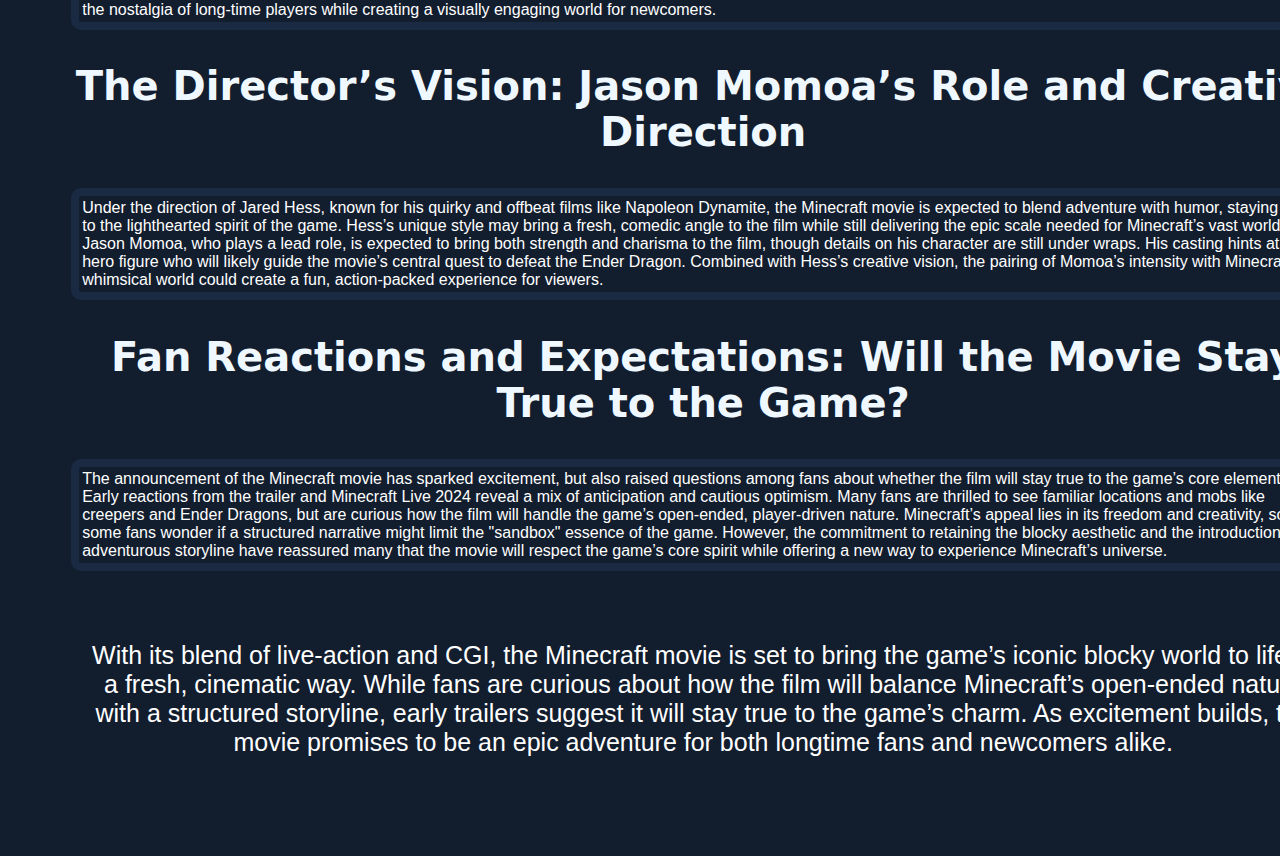
<file: theminecraftmovie.html>
<!DOCTYPE html>
<head>
    <title>The Minecraft Movie - Gaming Pioneer</title>
    <link rel="stylesheet" href="style.css">
    <meta name="viewport" content="width=device-width, initial-scale=1.0">
    <meta name="google-adsense-account" content="ca-pub-6951443148000766">
    <link rel="icon" type="image/x-icon" href="logo.png">
</head>

<body>

    <ul id="navbar">
        <li class="navbarbtn"><a class="navbartext" href="index">Home</a></li>
        <li class="navbarbtn"><a class="navbartext" href="aboutcontactdonate">About and Donate</a></li>

    </ul>


    <div class="subject">

    <h1>The Minecraft Movie: What to Expect from the Blockbuster Adventure</h1>
    <p class="paratext">The Minecraft movie has been a topic of speculation and excitement for years, and at Minecraft Live 2024, fans finally got the news they’ve been waiting for. With its iconic blocky aesthetic and limitless possibilities, Minecraft is one of the most beloved games of all time, boasting a massive fan base that spans generations. Now, the game is set to make the leap from consoles and computers to the big screen, promising to deliver an epic adventure that will bring the world of Minecraft to life like never before.</p>
    <hr>
    <div class="mainblogwriting">
        <h2>What We Know About the Minecraft Movie’s Storyline</h2>

    <p>While details about the Minecraft movie’s plot are still largely under wraps, a few key pieces of information have been revealed that hint at the direction the story might take. According to early announcements, the film will center around a young girl and her group of friends as they embark on a perilous journey to save the Overworld from the destructive Ender Dragon. This premise mirrors the type of open-ended adventures players experience in the game, where survival, creativity, and battling iconic mobs are core elements. Although the movie is expected to bring a structured narrative to Minecraft’s usually player-driven storytelling, fans are hopeful that it will stay true to the game’s spirit of exploration and discovery. With a focus on teamwork, bravery, and the vast landscapes of the Minecraft world, the film promises to appeal to both die-hard fans and newcomers alike.</p>
    <h2>Who’s Bringing Minecraft to Life?</h2>
    <p>One of the most exciting aspects of the Minecraft movie is its star-studded cast and the talented crew behind the scenes. Leading the cast is none other than Jason Momoa, known for his larger-than-life roles in Aquaman and Game of Thrones. Momoa’s involvement has sparked a lot of buzz, as fans are eager to see how his dynamic presence will fit into Minecraft’s whimsical world. While details about his character are still under wraps, his casting suggests a strong, heroic figure that will play a pivotal role in the story.</p>
    <p>Behind the camera, the movie is directed by Jared Hess, best known for his work on cult classics like Napoleon Dynamite and Nacho Libre. Hess’s unique blend of quirky humor and heart could bring an exciting and unexpected tone to the film, balancing the adventurous aspects of Minecraft with a lighthearted, fun vibe. With such a diverse and talented team at the helm, the Minecraft movie is shaping up to be a thrilling and creative interpretation of the game’s beloved universe.</p>
    <script async src="https://pagead2.googlesyndication.com/pagead/js/adsbygoogle.js?client=ca-pub-6951443148000766"
     crossorigin="anonymous"></script>
    <h2>Release Date and Production Timeline</h2>
    <p>Fans have been eagerly awaiting the Minecraft movie for years, but after numerous delays and changes in production teams, the project is finally moving forward. According to the latest announcement, the Minecraft movie is slated for release on April 4 2025, after years of development challenges. Initially, the movie had been set for earlier release dates, but shifts in creative direction and the impact of the COVID-19 pandemic pushed it back several times. Now, with a firm release date in place and production underway, the excitement is starting to build.</p>
    <p>Filming for the movie is expected to wrap up soon, with post-production likely to take a significant amount of time due to the CGI-heavy nature of the film. Minecraft’s distinct blocky world requires a unique visual approach, and this process will involve both animation and live-action elements. Fans can expect trailers and promotional material to roll out as the release date approaches, providing a first glimpse of how the film will capture the essence of Minecraft's iconic style.</p>
    <h2>How Will Minecraft’s Blocky World Translate to the Big Screen?</h2>
    <p>From the trailer and updates revealed at Minecraft Live 2024, we’ve learned that the Minecraft movie will stay faithful to the game’s iconic blocky aesthetic, but with a cinematic twist. The trailer gave fans a sneak peek of the Overworld’s familiar landscapes, complete with lush forests, towering mountains, and blocky villages—all rendered in a mix of live-action and CGI. The film’s creative team has worked to enhance the simple, pixelated style with more texture and depth while keeping the charm of Minecraft’s original look intact. Mobs like creepers and skeletons will also make appearances, designed to be faithful to the game yet more detailed for the big screen. This approach aims to capture the nostalgia of long-time players while creating a visually engaging world for newcomers.</p>
    <script async src="https://pagead2.googlesyndication.com/pagead/js/adsbygoogle.js?client=ca-pub-6951443148000766"
     crossorigin="anonymous"></script>
    <h2>The Director’s Vision: Jason Momoa’s Role and Creative Direction</h2>
    <p>Under the direction of Jared Hess, known for his quirky and offbeat films like Napoleon Dynamite, the Minecraft movie is expected to blend adventure with humor, staying true to the lighthearted spirit of the game. Hess’s unique style may bring a fresh, comedic angle to the film while still delivering the epic scale needed for Minecraft’s vast world. Jason Momoa, who plays a lead role, is expected to bring both strength and charisma to the film, though details on his character are still under wraps. His casting hints at a hero figure who will likely guide the movie’s central quest to defeat the Ender Dragon. Combined with Hess’s creative vision, the pairing of Momoa’s intensity with Minecraft’s whimsical world could create a fun, action-packed experience for viewers.</p>
    <h2>Fan Reactions and Expectations: Will the Movie Stay True to the Game?</h2>
    <p>The announcement of the Minecraft movie has sparked excitement, but also raised questions among fans about whether the film will stay true to the game’s core elements. Early reactions from the trailer and Minecraft Live 2024 reveal a mix of anticipation and cautious optimism. Many fans are thrilled to see familiar locations and mobs like creepers and Ender Dragons, but are curious how the film will handle the game’s open-ended, player-driven nature. Minecraft’s appeal lies in its freedom and creativity, so some fans wonder if a structured narrative might limit the "sandbox" essence of the game. However, the commitment to retaining the blocky aesthetic and the introduction of an adventurous storyline have reassured many that the movie will respect the game’s core spirit while offering a new way to experience Minecraft’s universe.</p>

    <br>

</div>
<p class="paratext">
    With its blend of live-action and CGI, the Minecraft movie is set to bring the game’s iconic blocky world to life in a fresh, cinematic way. While fans are curious about how the film will balance Minecraft’s open-ended nature with a structured storyline, early trailers suggest it will stay true to the game’s charm. As excitement builds, the movie promises to be an epic adventure for both longtime fans and newcomers alike.</p>
    </div>


</body>
</html>
</file>
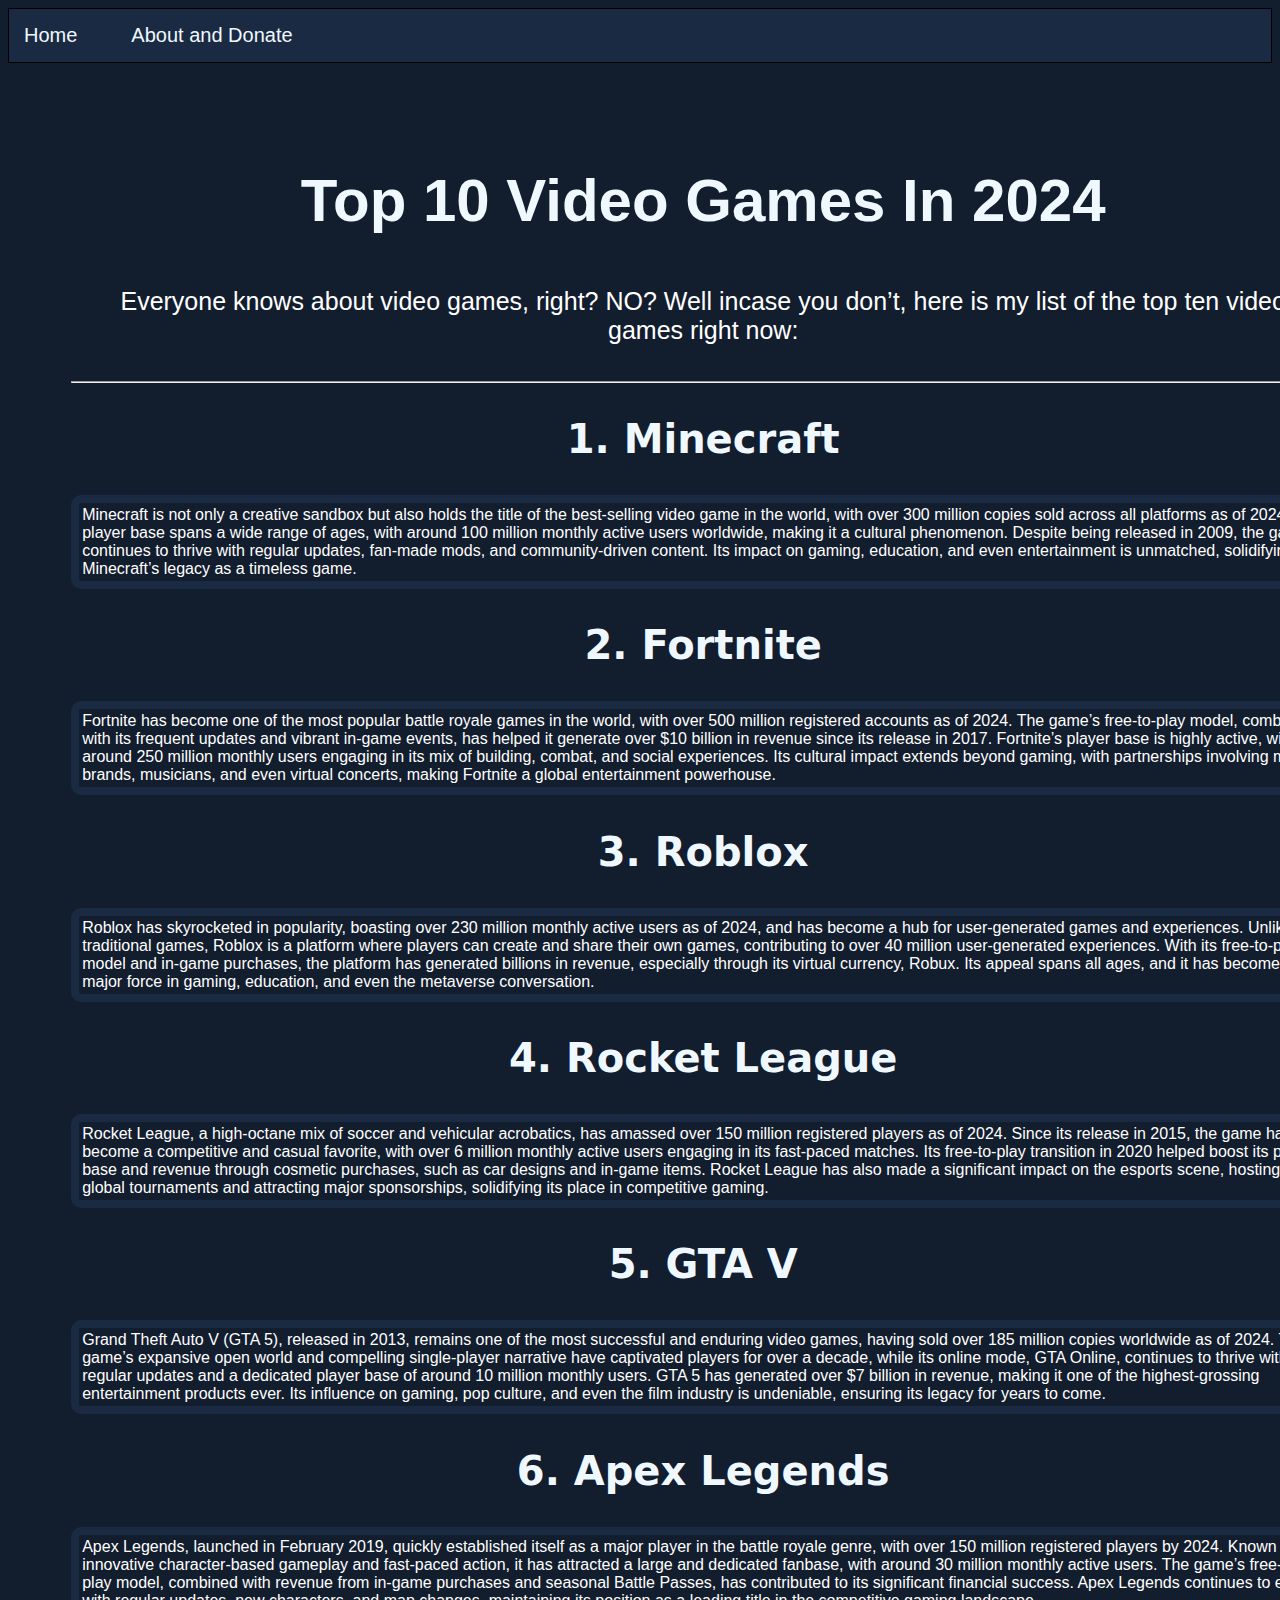
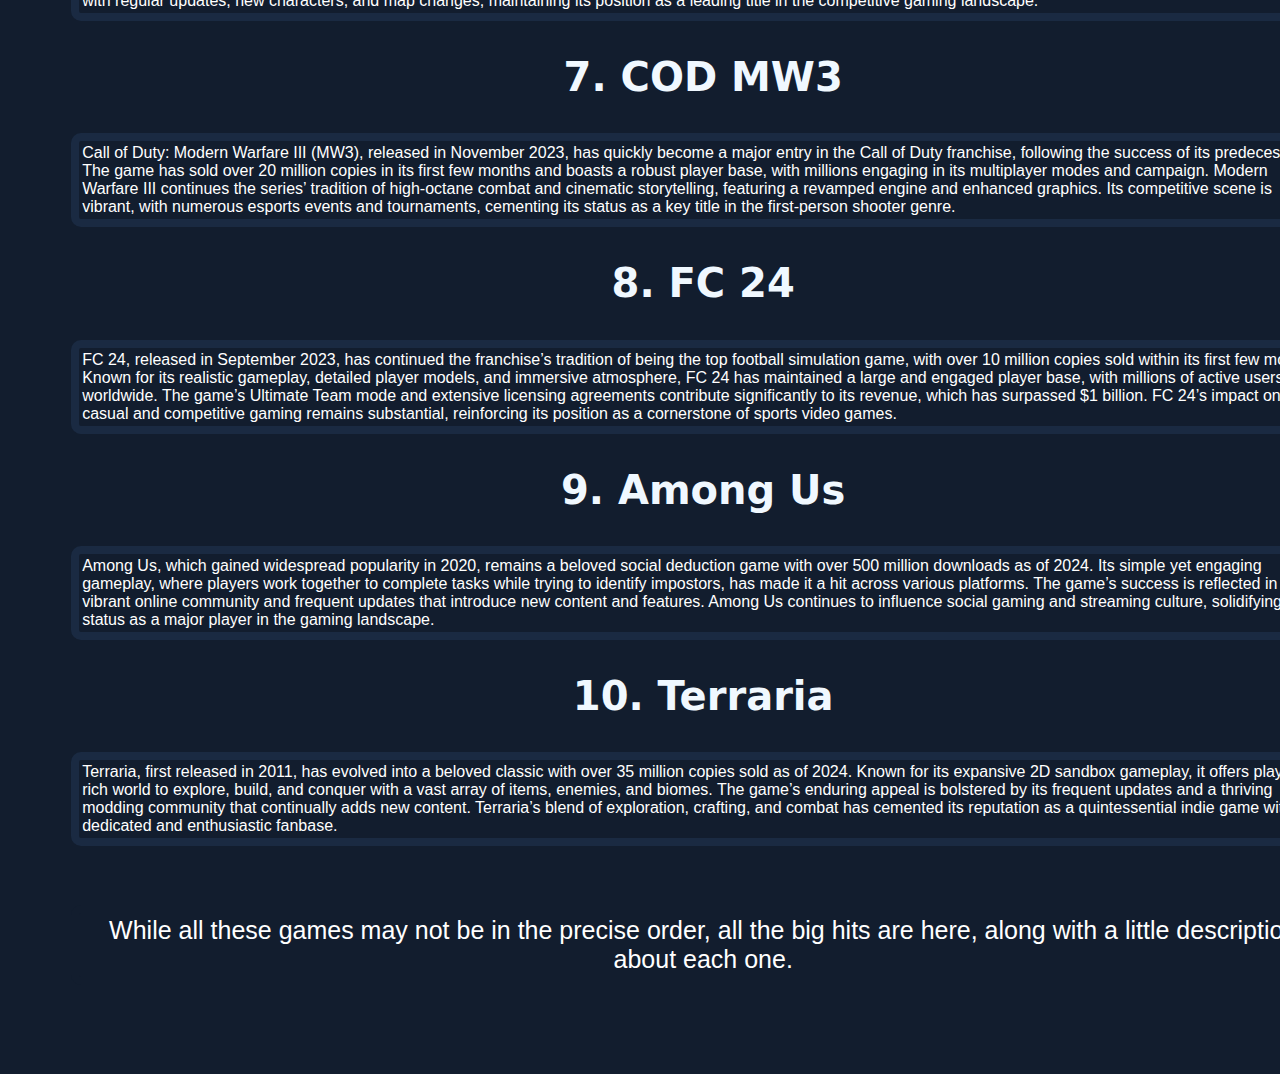
<file: top10videogames.html>
<!DOCTYPE html>
<head>
    <title>Top 10 Video Games - Gaming Pioneer</title>
    <link rel="stylesheet" href="style.css">
    <meta name="viewport" content="width=device-width, initial-scale=1.0">
    <meta name="google-adsense-account" content="ca-pub-6951443148000766">
    <link rel="icon" type="image/x-icon" href="logo.png">
</head>

<body>

    <ul id="navbar">
        <li class="navbarbtn"><a class="navbartext" href="index">Home</a></li>
        <li class="navbarbtn"><a class="navbartext" href="aboutcontactdonate">About and Donate</a></li>

    </ul>


    <div class="subject">

    <h1>Top 10 Video Games In 2024</h1>
    <p class="paratext">Everyone knows about video games, right? NO? Well incase you don’t, here is my list of the top ten video games right now:</p>
    <hr>
    <div class="mainblogwriting">

    <h2>1. Minecraft</h2>
    <p>Minecraft is not only a creative sandbox but also holds the title of the best-selling video game in the world, with over 300 million copies sold across all platforms as of 2024. Its player base spans a wide range of ages, with around 100 million monthly active users worldwide, making it a cultural phenomenon. Despite being released in 2009, the game continues to thrive with regular updates, fan-made mods, and community-driven content. Its impact on gaming, education, and even entertainment is unmatched, solidifying Minecraft’s legacy as a timeless game.</p>
    <h2>2. Fortnite</h2>
    <p>Fortnite has become one of the most popular battle royale games in the world, with over 500 million registered accounts as of 2024. The game’s free-to-play model, combined with its frequent updates and vibrant in-game events, has helped it generate over $10 billion in revenue since its release in 2017. Fortnite’s player base is highly active, with around 250 million monthly users engaging in its mix of building, combat, and social experiences. Its cultural impact extends beyond gaming, with partnerships involving major brands, musicians, and even virtual concerts, making Fortnite a global entertainment powerhouse.</p>
    <h2>3. Roblox</h2>
    <p>Roblox has skyrocketed in popularity, boasting over 230 million monthly active users as of 2024, and has become a hub for user-generated games and experiences. Unlike traditional games, Roblox is a platform where players can create and share their own games, contributing to over 40 million user-generated experiences. With its free-to-play model and in-game purchases, the platform has generated billions in revenue, especially through its virtual currency, Robux. Its appeal spans all ages, and it has become a major force in gaming, education, and even the metaverse conversation.</p>
    <script async src="https://pagead2.googlesyndication.com/pagead/js/adsbygoogle.js?client=ca-pub-6951443148000766"
     crossorigin="anonymous"></script>
    <h2>4. Rocket League</h2>
    <p>Rocket League, a high-octane mix of soccer and vehicular acrobatics, has amassed over 150 million registered players as of 2024. Since its release in 2015, the game has become a competitive and casual favorite, with over 6 million monthly active users engaging in its fast-paced matches. Its free-to-play transition in 2020 helped boost its player base and revenue through cosmetic purchases, such as car designs and in-game items. Rocket League has also made a significant impact on the esports scene, hosting global tournaments and attracting major sponsorships, solidifying its place in competitive gaming.</p>
    <h2>5. GTA V</h2>
    <p>Grand Theft Auto V (GTA 5), released in 2013, remains one of the most successful and enduring video games, having sold over 185 million copies worldwide as of 2024. The game’s expansive open world and compelling single-player narrative have captivated players for over a decade, while its online mode, GTA Online, continues to thrive with regular updates and a dedicated player base of around 10 million monthly users. GTA 5 has generated over $7 billion in revenue, making it one of the highest-grossing entertainment products ever. Its influence on gaming, pop culture, and even the film industry is undeniable, ensuring its legacy for years to come.</p>
    <h2>6. Apex Legends</h2>
    <p>Apex Legends, launched in February 2019, quickly established itself as a major player in the battle royale genre, with over 150 million registered players by 2024. Known for its innovative character-based gameplay and fast-paced action, it has attracted a large and dedicated fanbase, with around 30 million monthly active users. The game’s free-to-play model, combined with revenue from in-game purchases and seasonal Battle Passes, has contributed to its significant financial success. Apex Legends continues to evolve with regular updates, new characters, and map changes, maintaining its position as a leading title in the competitive gaming landscape.</p>
    <h2>7. COD MW3</h2>
    <p>Call of Duty: Modern Warfare III (MW3), released in November 2023, has quickly become a major entry in the Call of Duty franchise, following the success of its predecessors. The game has sold over 20 million copies in its first few months and boasts a robust player base, with millions engaging in its multiplayer modes and campaign. Modern Warfare III continues the series’ tradition of high-octane combat and cinematic storytelling, featuring a revamped engine and enhanced graphics. Its competitive scene is vibrant, with numerous esports events and tournaments, cementing its status as a key title in the first-person shooter genre.</p>
    <script async src="https://pagead2.googlesyndication.com/pagead/js/adsbygoogle.js?client=ca-pub-6951443148000766"
     crossorigin="anonymous"></script>
    <h2>8. FC 24</h2>
    <p>FC 24, released in September 2023, has continued the franchise’s tradition of being the top football simulation game, with over 10 million copies sold within its first few months. Known for its realistic gameplay, detailed player models, and immersive atmosphere, FC 24 has maintained a large and engaged player base, with millions of active users worldwide. The game’s Ultimate Team mode and extensive licensing agreements contribute significantly to its revenue, which has surpassed $1 billion. FC 24’s impact on both casual and competitive gaming remains substantial, reinforcing its position as a cornerstone of sports video games.</p>
    <h2>9. Among Us</h2>
    <p>Among Us, which gained widespread popularity in 2020, remains a beloved social deduction game with over 500 million downloads as of 2024. Its simple yet engaging gameplay, where players work together to complete tasks while trying to identify impostors, has made it a hit across various platforms. The game’s success is reflected in its vibrant online community and frequent updates that introduce new content and features. Among Us continues to influence social gaming and streaming culture, solidifying its status as a major player in the gaming landscape.</p>
    <h2>10. Terraria</h2>
    <p>Terraria, first released in 2011, has evolved into a beloved classic with over 35 million copies sold as of 2024. Known for its expansive 2D sandbox gameplay, it offers players a rich world to explore, build, and conquer with a vast array of items, enemies, and biomes. The game’s enduring appeal is bolstered by its frequent updates and a thriving modding community that continually adds new content. Terraria’s blend of exploration, crafting, and combat has cemented its reputation as a quintessential indie game with a dedicated and enthusiastic fanbase.</p>
    <br>

</div>
<p class="paratext">While all these games may not be in the precise order, all the big hits are here, along with a little description about each one.</p>
    </div>

    <div class="sidebar-container">
        <a href="createaminecraftserver"><div class="imgtextdiv">
            <img src="createaminecraftserver.jpeg" class="imageforlinks"></img>
            <p class="linktext">Creating Minecraft Servers: A Gamer's Guide</p>
        </div></a>
    
        <a href="temugamingdecorations"><div class="imgtextdiv">
            <img src="temufamingdecorimg.jpeg" class="imageforlinks"></img>
            <p class="linktext">6 of The Highest Quality Temu Room Decorations for Gamers</p>
        </div></a>
    
        
        
        <a href="fortnite7yearlife"><div class="imgtextdiv">
            <img src="fortniteturns7img.jpeg" class="imageforlinks"></img>
            <p class="linktext">Fortnite Turns 7: A Lookback At the Game That Changed The World</p>
        </div></a>
    
        <a href="pcorconsole"><div class="imgtextdiv">
            <img src="pcorconsole.jpeg" class="imageforlinks"></img>
            <p class="linktext">PC or Console, Key Differences, and Which Should You Get?</p>
        </div></a>
    
        <a href="theminecraftmovie"><div class="imgtextdiv">
            <img src="minecraftmovieimg.jpeg" class="imageforlinks"></img>
            <p class="linktext">The Minecraft Movie: What to Expect from the Blockbuster Adventure</p>
        </div></a>
    
    </div>

</body>
</html>
</file>
<file: style.css>
body{
    background-color: #121d2e;
}
.paratext{
    font-size: 25px;
    font-family: Arial, Helvetica, sans-serif;
    text-align: center;
    border-color: #121d2e;
}
h2{
    font-size: 40px;
    font-family:system-ui, -apple-system, BlinkMacSystemFont, 'Segoe UI', Roboto, Oxygen, Ubuntu, Cantarell, 'Open Sans', 'Helvetica Neue', sans-serif;
    color:aliceblue;
    text-align:center;
}
p{
    font-size: 16px;
    font-family: Arial, Helvetica, sans-serif;
    color: white;
    border: solid;
    padding: 3px;
    border-color: #1a2a42;
    border-radius: 10px;
    border-width: 8px;
}
.subject{
    color: #1a2a42;
    width: 65%;
    float: left;
    margin: 5%;
}
@media screen and (max-width: 1300px) {
    .subject{
    width: 100%;
}
    .sidebar-container{
        display: none;
}}

h1{
    font-size: 60px;
    color: aliceblue;
    text-align: center;
    font-family:'Gill Sans', 'Gill Sans MT', Calibri, 'Trebuchet MS', sans-serif;
}
a{
    text-align: center;
    font-size: 20px;
    color: white;
}
.links{
    text-align: center;
    display: flex;
    justify-content: space-evenly;
    flex-wrap: wrap;
    border: darkturquoise solid;
    background-color: darkturquoise;
}
.button{
    border-style: solid;
    border-color: aqua;
    border-radius: 5px;
    background-color: aquamarine;
}
#logo{
    left: 10px;
    top: 10px;
    height: 8%;
    width: 8%;
    position: relative
}
#navbar{
    list-style-type: none;
    margin: 0;
    padding: 0;
    border: 1px solid ;
    padding: 15px;
    background-color: #1a2a42;
    
}
.navbarbtn{
    display: inline;
    margin-right: 50px;
    text-align: right;
}
.navbartext{
    text-decoration: none;
    font-family: 'Franklin Gothic Medium', 'Arial Narrow', Arial, sans-serif;
    color: aliceblue;
    text-align: right;
}
.navbartext:hover{
    text-decoration: underline;
}
#searchbtn{
    float: right;
}
.squaresearch{
    width: 100px;
    height: 100px;
}
.imageforlinks{
    width: 250px;
    height: 250px;
    border-radius: 8px;
}
.imgtextdiv{
    text-align: center;
    display: inline;
    border: darkturquoise solid;
    background-color: darkturquoise;;
}
.imgtextdiv:hover{
    size: 10%;
}
.linktext{
    font-size: 30px;
    font-family: Arial, Helvetica, sans-serif;
    border: none;
    width: 250px;
}
.afiliatelinks{
    color: orange;
}
.bluebg{
    background-color: darkturquoise
}
#searchfield{
    text-align: center;
}
#searchconfirm{
    text-align: center;
}
.sidebar-container{
    float:right;
    width: 30%;
    margin-left: auto;
    margin-right: auto;
}
</file>
